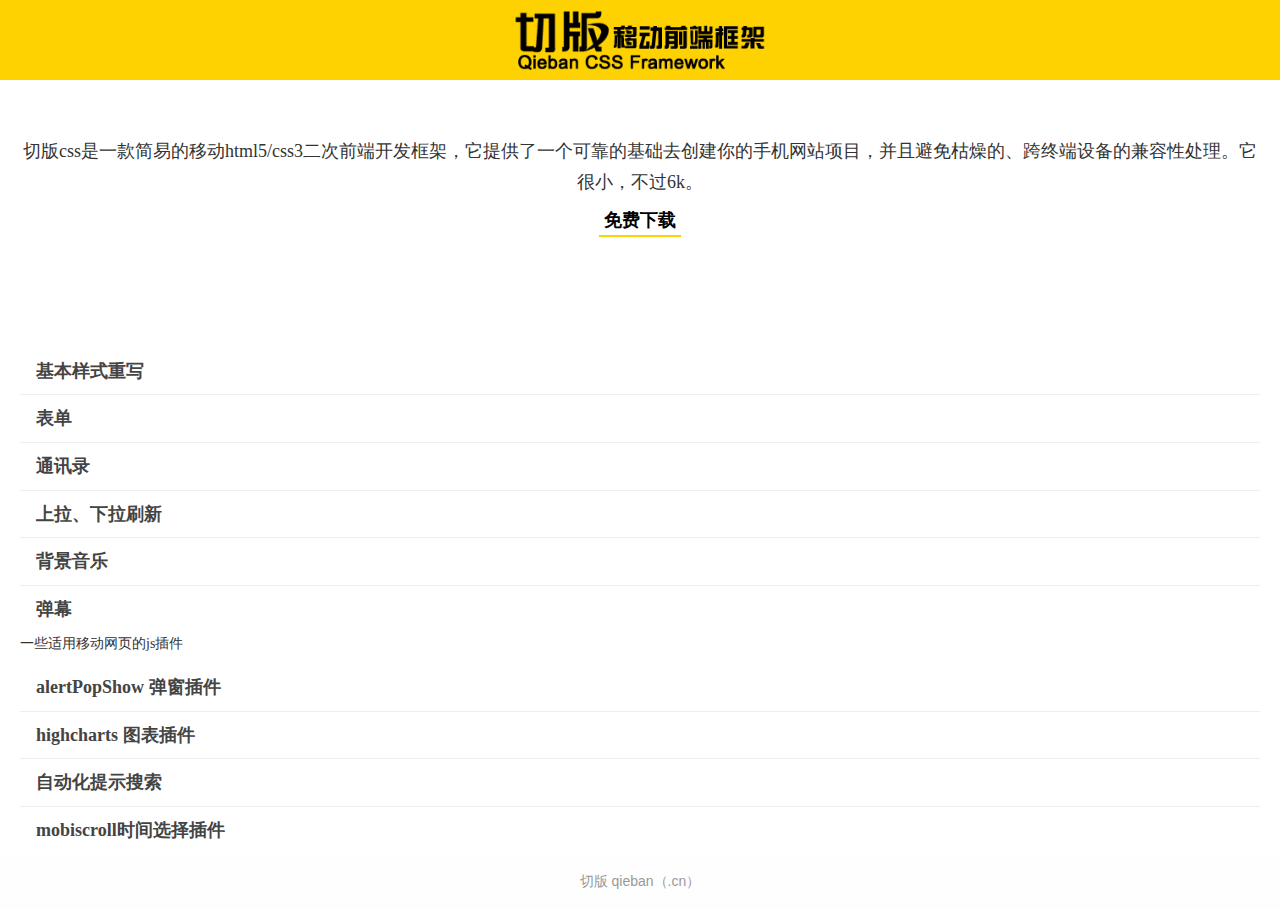
<file: index.html>
<!DOCTYPE html>
<html lang="zh_tw">
<head>
<title>切版移动前端css框架 </title>
<meta charset="utf-8" />

<meta content="width=device-width,initial-scale=1" name="viewport">
<link type="image/x-icon" href="favicon.ico" rel="shortcut icon">
<link rel="stylesheet" href="assets/css/qieban.css"  />
<link rel="stylesheet" href="css/docs.css"  />


</head>
<body ng-app="">


		
     <div class="header">
		<h1><a href="index.html"><img src="imgs/logo.png"/></a></h1>
    	<div class="left"></div>
    	<div class="right">
        </div>
    </div>


 <div class="hero">
 	<p>切版css是一款简易的移动html5/css3二次前端开发框架，它提供了一个可靠的基础去创建你的手机网站项目，并且避免枯燥的、跨终端设备的兼容性处理。它很小，不过6k。</p>
 	<p><a href="qieban_v1.6.zip" target="_blank" class="freedown">免费下载</a></p>
 </div>



<div class="list">
    	<ul>	
    	
  			<li>
        	<a href="reset.html">
        		
        		<font> 基本样式重写</font></a>             
  			</li>
  			<li>
        	<a href="forms.html">
        		
        		<font> 表单</font></a>             
  			</li>
			
  		
			<li>
        	<a href="contacts.html">
        		
        		<font> 通讯录</font></a>            
			</li>
			<li>
        	<a href="pullUp.html">
        		
        		<font> 上拉、下拉刷新</font></a>       
            </li>
			<li>
        	<a href="bgMusic.html">
        		
        		<font> 背景音乐 </font></a>       
            </li>
			<li>
        	<a href="danmaku.html">
        		
        		<font> 弹幕</font></a>       
            </li>
		
    </ul>
    <p>一些适用移动网页的js插件</p>
    <ul>	
    	<li>
        	<a href="alertPopShow.html"> 
        		
        		<font> alertPopShow 弹窗插件</font>
        	</a>
         </li>
    	<li>
        	
        	<a href="highcharts.html"> 
        		
        		<font>highcharts 图表插件</font>
        	</a>
         </li>
    	<li>
        	
        	<a href="bigautocomplete.html"> 
        		
        		<font>自动化提示搜索</font>
        	</a>
         </li>
    	<li>
        	
        	<a href="mobiscroll.html"> 
        		
        		<font>mobiscroll时间选择插件</font>
        	</a>
         </li>
    </ul>
    </div>    




<div class="footer">
	
 切版 qieban（.cn）


</div>





<script src="assets/js/jquery-1.8.3.min.js" ></script>
<script src="assets/js/jquery.mobile-1.0.1.min.js"></script>
<!--解决手机端click点击延迟-->
<script src="js/fastclick.js"></script>
<script src="assets/js/angular.min.js"></script>
<script src="assets/js/qieban.js" ></script>
</body>
</html>
</file>
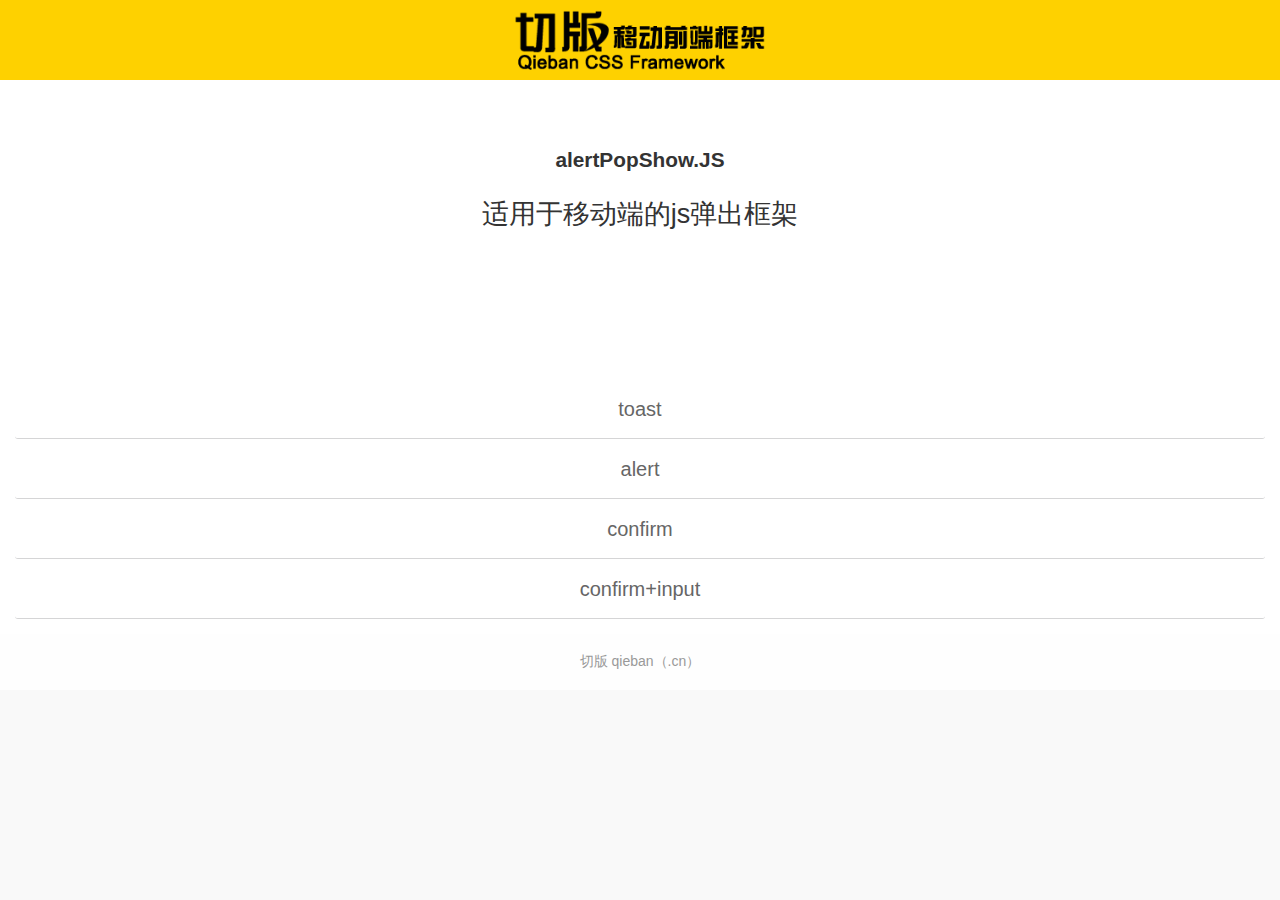
<file: alertPopShow.html>
<!DOCTYPE html>
<html lang="zh_tw">
<head>
<title>组件 - 切版移动css框架</title>
<meta charset="utf-8" />

<meta content="width=device-width,initial-scale=1" name="viewport">
<link type="image/x-icon" href="favicon.ico" rel="shortcut icon">
<link rel="stylesheet" href="assets/css/qieban.css"  />
<link rel="stylesheet" href="js/alertPopShow/alertPopShow.css">


</head>
<body class="layout">

	<div class="header">
		<h1><a href="index.html"><img src="imgs/logo.png"/></a></h1>
    	<div class="left">
        	        </div>
    	<div class="right">        </div>
    </div>

<div class="wrapper hero">
	<h1>alertPopShow.JS</h1>
    <h2>适用于移动端的js弹出框架</h2>
</div>

<div class="wrapper">
	 
	<div class="demo" id="demo1">toast</div>
	<div class="demo" id="demo2">alert</div>
	<div class="demo" id="demo3">confirm</div>
	<div class="demo" id="demo4">confirm+input</div>
</div>




<div class="footer">
	切版 qieban（.cn）</div>


<script src="assets/js/jquery-1.8.3.min.js" ></script>
<script src="assets/js/jquery.mobile-1.0.1.min.js"></script>
<!--解决手机端click点击延迟-->
<script src="js/fastclick.js"></script>
<script src="assets/js/qieban.js" ></script>
<script type="text/javascript" src="js/alertPopShow/alertPopShow.js"></script>
<script type="text/javascript">
    $(function(){
	
	   $('#demo1').on('click', function(){
			webToast("恭喜您，修改成功恭喜您，修改成功恭喜您修改成功恭喜您","middle",3000);
	   });
	   
	   $('#demo2').on('click', function(){
			popTipShow.alert('弹窗标题','自定义弹窗内容，居左对齐显示，告知需要确认的信息等', ['知道了'],
				function(e){
				  //callback 处理按钮事件		  
				  var button = $(e.target).attr('class');
				  if(button == 'ok'){
					//按下确定按钮执行的操作
					//todo ....
					this.hide();
				  }	
				}
			);
	   });
	   
	   $('#demo3').on('click', function(){
			popTipShow.confirm('弹窗标题','自定义弹窗内容，居左对齐显示，告知需要确认的信息等',['确 定','取 消'],
				function(e){
				  //callback 处理按钮事件
				  var button = $(e.target).attr('class');
				  if(button == 'ok'){
					//按下确定按钮执行的操作
					//todo ....				
					this.hide();
					setTimeout(function() {
						webToast("操作成功","top", 2000);
					}, 300);
				  }

				  if(button == 'cancel') {
					//按下取消按钮执行的操作
					//todo ....
					this.hide();
					setTimeout(function() {
						webToast("您选择“取消”了","bottom", 2000);
					}, 300);
				  }
				}
			);
	   });
	   
	   $('#demo4').on('click', function(){
			var html = "<label>姓名：<input class='confirm_input' placeholder='请输入'></label>";
			popTipShow.confirm('弹窗标题',html,['确 定','取 消'],
				function(e){
				  //callback 处理按钮事件
				  var button = $(e.target).attr('class');
				  if(button == 'ok'){
					if(null==$(".confirm_input").val() || ""==$(".confirm_input").val()){
						webToast("姓名不能为空！","bottom", 3000);
						return;
					}	
					
					this.hide();
					setTimeout(function() {
						webToast($(".confirm_input").val(),"bottom", 3000);
					}, 300);
					
					//按下确定按钮执行的操作
					//todo ....								
				  }

				  if(button == 'cancel') {
					//按下取消按钮执行的操作
					//todo ....
					this.hide();
					setTimeout(function() {
						webToast("您选择“取消”了","top", 2000);
					}, 300);
				  }
				}
			);
	   });
	   
	});
    </script>
</body>
</html>
</file>
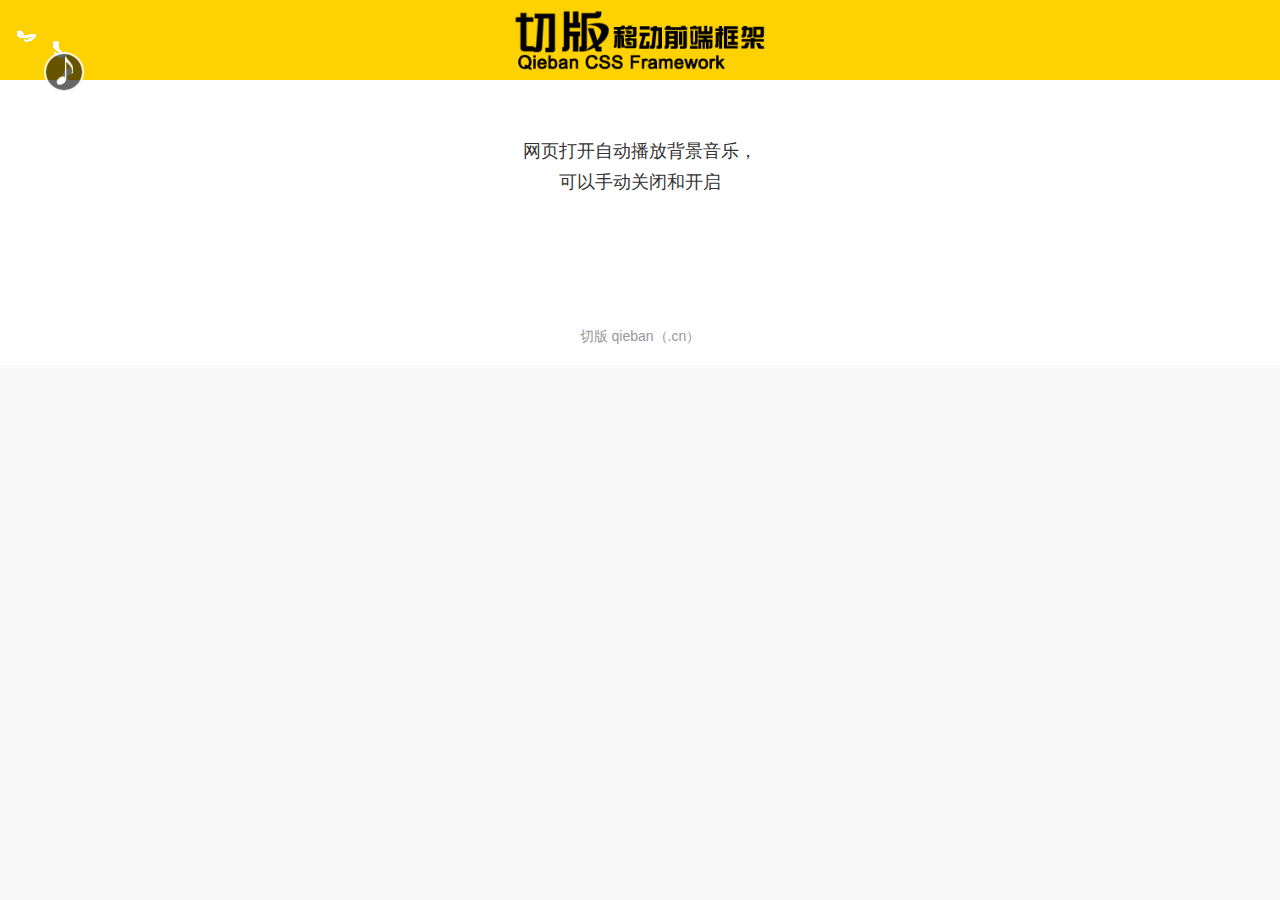
<file: bgMusic.html>
<!DOCTYPE html>
<html lang="zh_tw">
<head>
<title>上拉、下拉刷新 - 切版移动css框架</title>
<meta charset="utf-8" />

<meta content="width=device-width,initial-scale=1" name="viewport">
<link type="image/x-icon" href="favicon.ico" rel="shortcut icon">
<link rel="stylesheet" href="assets/css/qieban.css"  />


</head>
<body>


	<div class="header">
		<h1><a href="index.html"><img src="imgs/logo.png"/></a></h1>
    	
    </div>
    
    <div class="hero">
    <p>网页打开自动播放背景音乐，<br/>可以手动关闭和开启</p>
 </div>
 
 
	<div class="bgMusic">
		<!--背景音乐-->
		<div id="music">
			<audio id="music-audio" class="audio" loop="loop" autoplay="autoplay" preload="" src="mp3/bg.mp3"></audio>
			<div class="btn">
				<div class="btn-play">				</div>
			</div> 
		</div>
		<!--//背景音乐-->
	</div>

	<div class="footer">
	切版 qieban（.cn）</div>




<script src="assets/js/jquery-1.8.3.min.js" ></script>
<script src="assets/js/jquery.mobile-1.0.1.min.js"></script>
<!--解决手机端click点击延迟-->
<script src="js/fastclick.js"></script>
<script src="assets/js/qieban.js" ></script>
</body>
</html>
</file>
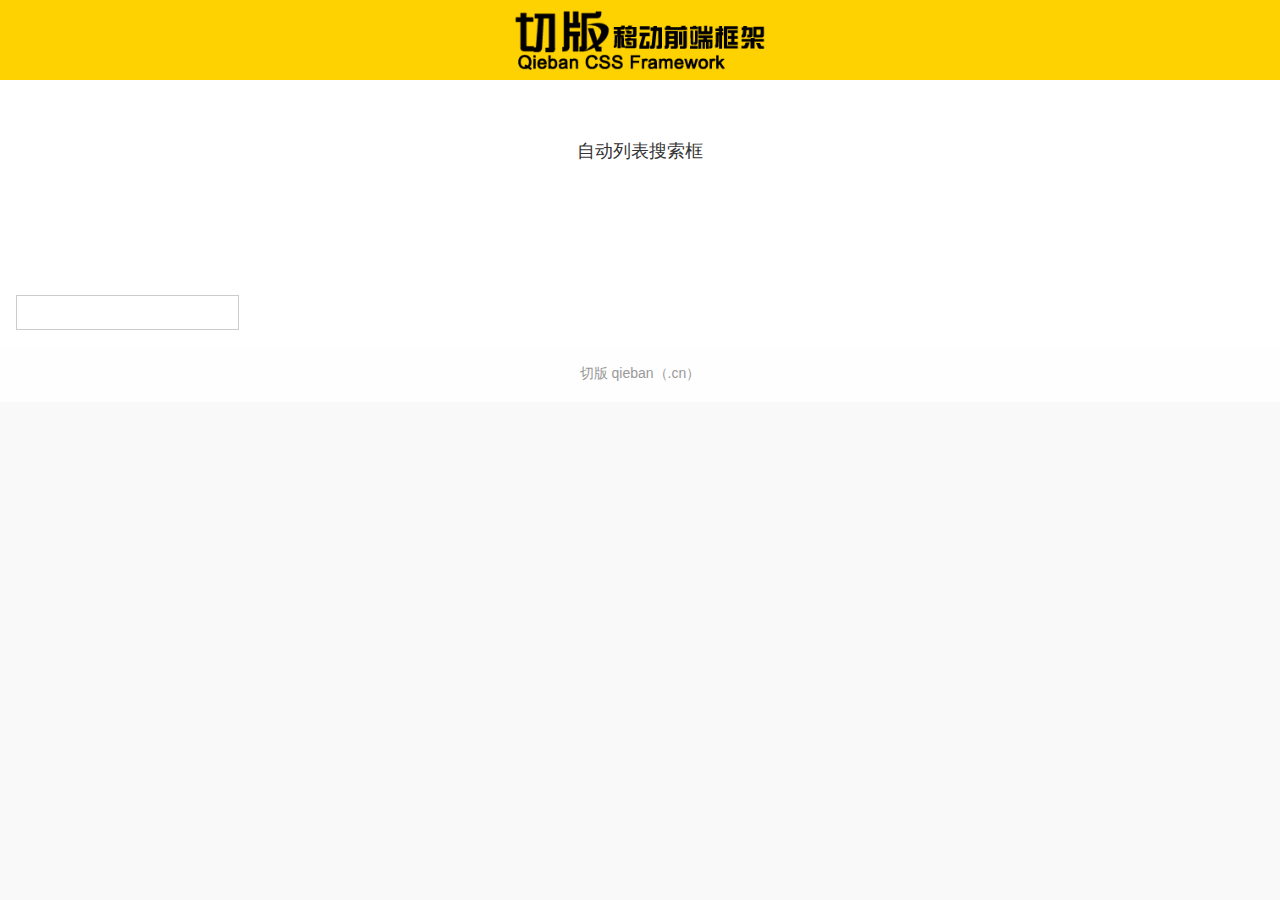
<file: bigautocomplete.html>
<!DOCTYPE html>
<html lang="zh_tw">
<head>
<title>列表 - 切版移动css框架</title>
<meta charset="utf-8" />

<meta content="width=device-width,initial-scale=1" name="viewport">
<link type="image/x-icon" href="favicon.ico" rel="shortcut icon">
<link rel="stylesheet" href="assets/css/qieban.css"  />
<link rel="stylesheet" href="js/bigautocomplete/jquery.bigautocomplete.css" type="text/css" />


</head>
<body>

    	
      <div class="header">
		<h1><a href="index.html"><img src="imgs/logo.png"/></a></h1>
    	
    </div>


 <div class="hero">
    <p>自动列表搜索框</p>
 </div>

   <div class="content">
   	  <input type="text" id="tt" value="" class="text" />
   </div>
    
   
    
 



<div class="footer">
	切版 qieban（.cn）</div>




<script src="assets/js/jquery-1.8.3.min.js" ></script>
<script src="assets/js/jquery.mobile-1.0.1.min.js"></script>
<script type="text/javascript" src="js/bigautocomplete/jquery.bigautocomplete.js?a"></script>
<!--解决手机端click点击延迟-->
<script src="js/fastclick.js"></script>
<script src="assets/js/qieban.js" ></script>

<script type="text/javascript">
$(function(){

	$("#tt").bigAutocomplete({
		width:543,
		data:[
			{title:"中国好声音"},
			{title:"qietu.com"},
			{title:"qietu.cn"},
			{title:"a3"},
			{title:"b1"},
			{title:"b2"},
			{title:"b3"},
			{title:"c1"},
			{title:"c2"},
			{title:"c3"},
			{title:"d1"},
			{title:"d2"},
			{title:"d3"},
			{title:"e1"},
			{title:"e2"},
			{title:"e3"},
			{title:"f1"},
			{title:"f2"},
			{title:"f3"},
			{title:"g1"},
			{title:"g2"},
			{title:"g3"},
			{title:"h1"},
			{title:"h2"},
			{title:"h3"},
			{title:"i1"},
			{title:"i2"},
			{title:"i3"},
			{title:"g1"},
			{title:"g2"},
			{title:"g3"},
			{title:"k1"},
			{title:"k2"},
			{title:"k3"},
			{title:"中国移动"},
			{title:"中国好声音第三期"},
			{title:"中国好声音 第一期"},
			{title:"中国电信网上营业厅"},
			{title:"中国工商银行"},
			{title:"中国好声音第二期"},
			{title:"中国地图"}
		],
		callback:function(data){
			alert(data.title);	
		}
	});

})
</script>

</body>
</html>
</file>
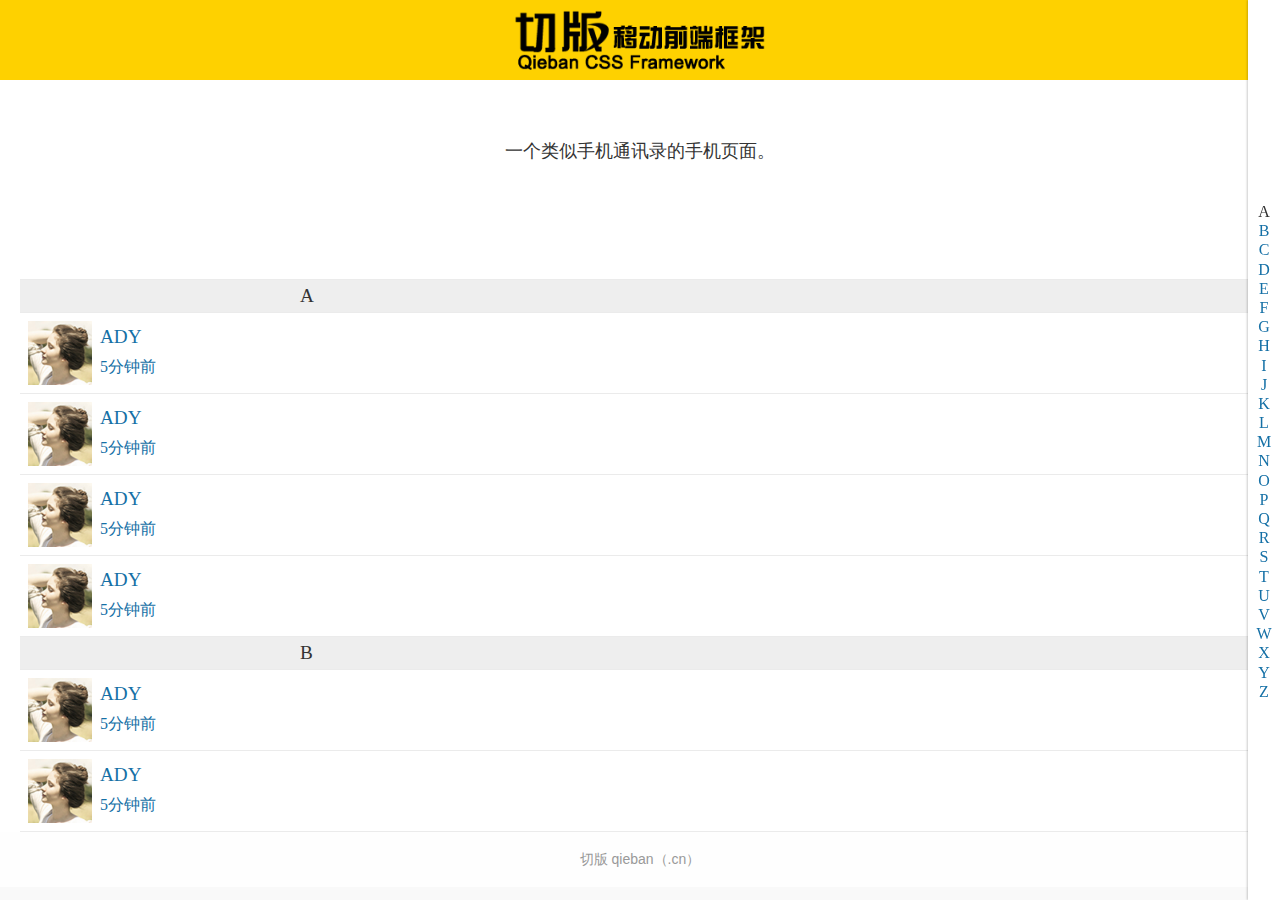
<file: contacts.html>
<!DOCTYPE html>
<html lang="zh_tw">
<head>
<title>联系人 - 切版移动css框架</title>
<meta charset="utf-8" />

<meta content="width=device-width,initial-scale=1" name="viewport">
<link type="image/x-icon" href="favicon.ico" rel="shortcut icon">
<link rel="stylesheet" href="assets/css/qieban.css"  />


</head>
<body>

    	
       <div class="header">
		<h1><a href="index.html"><img src="imgs/logo.png"/></a></h1>
    	
    </div>


 <div class="hero">
    <p>一个类似手机通讯录的手机页面。</p>
 </div>

 
 <div class="contacts">
 	<div class="list">
        <dl>
            <dt>A</dt>
            <dd>
                <a href="#">
                <div class="img">
                <img src="imgs/avatar.jpg" width="80">                </div>
                <div class="text">
                	<h4>ADY</h4>
                    <h5>5分钟前</h5>
                </div>
                </a> </dd>
            <dd>
                <a href="#">
                <div class="img">
                <img src="imgs/avatar.jpg" width="80">                </div>
                <div class="text">
                	<h4>ADY</h4>
                    <h5>5分钟前</h5>
                </div>
                </a> </dd>
            <dd>
                <a href="#">
                <div class="img">
                <img src="imgs/avatar.jpg" width="80">                </div>
                <div class="text">
                	<h4>ADY</h4>
                    <h5>5分钟前</h5>
                </div>
                </a> </dd>
            <dd>
                <a href="#">
                <div class="img">
                <img src="imgs/avatar.jpg" width="80">                </div>
                <div class="text">
                	<h4>ADY</h4>
                    <h5>5分钟前</h5>
                </div>
                </a> </dd>
          
        
            <dt>B</dt>
            <dd>
                <a href="#">
                <div class="img">
                <img src="imgs/avatar.jpg" width="80">                </div>
                <div class="text">
                	<h4>ADY</h4>
                    <h5>5分钟前</h5>
                </div>
                </a> </dd><dd>
                <a href="#">
                <div class="img">
                <img src="imgs/avatar.jpg" width="80">                </div>
                <div class="text">
                	<h4>ADY</h4>
                    <h5>5分钟前</h5>
                </div>
                </a> </dd>
        </dl>
   </div>
   <div class="abc">
   		<ul>
        	<li class="selected">
            	<a href="#">A</a>            </li>
        	<li>
            	<a href="#">B</a>            </li>
        	<li>
            	<a href="#">C</a>            </li>
        	<li>
            	<a href="#">D</a>            </li>
        	<li>
            	<a href="#">E</a>            </li>
        	<li>
            	<a href="#">F</a>            </li>
        	<li>
            	<a href="#">G</a>            </li>
        	<li>
            	<a href="#">H</a>            </li>
        	<li>
            	<a href="#">I</a>            </li>
        	<li>
            	<a href="#">J</a>            </li>
        	<li>
            	<a href="#">K</a>            </li>
        	<li>
            	<a href="#">L</a>            </li>
        	<li>
            	<a href="#">M</a>            </li>
        	<li>
            	<a href="#">N</a>            </li>
        	<li>
            	<a href="#">O</a>            </li>
        	<li>
            	<a href="#">P</a>            </li>
        	<li>
            	<a href="#">Q</a>            </li>
        	<li>
            	<a href="#">R</a>            </li>
        	<li>
            	<a href="#">S</a>            </li>
        	<li>
            	<a href="#">T</a>            </li>
        	<li>
            	<a href="#">U</a>            </li>
        	<li>
            	<a href="#">V</a>            </li>
        	<li>
            	<a href="#">W</a>            </li>
        	<li>
            	<a href="#">X</a>            </li>
        	<li>
            	<a href="#">Y</a>            </li>
        	<li>
            	<a href="#">Z</a>            </li>
        </ul>
   </div>
 </div>




<div class="footer">
	切版 qieban（.cn）</div>
 




<script src="assets/js/jquery-1.8.3.min.js" ></script>
<script src="assets/js/jquery.mobile-1.0.1.min.js"></script>
<!--解决手机端click点击延迟-->
<script src="js/fastclick.js"></script>
<script src="assets/js/qieban.js" ></script>
</body>
</html>
</file>
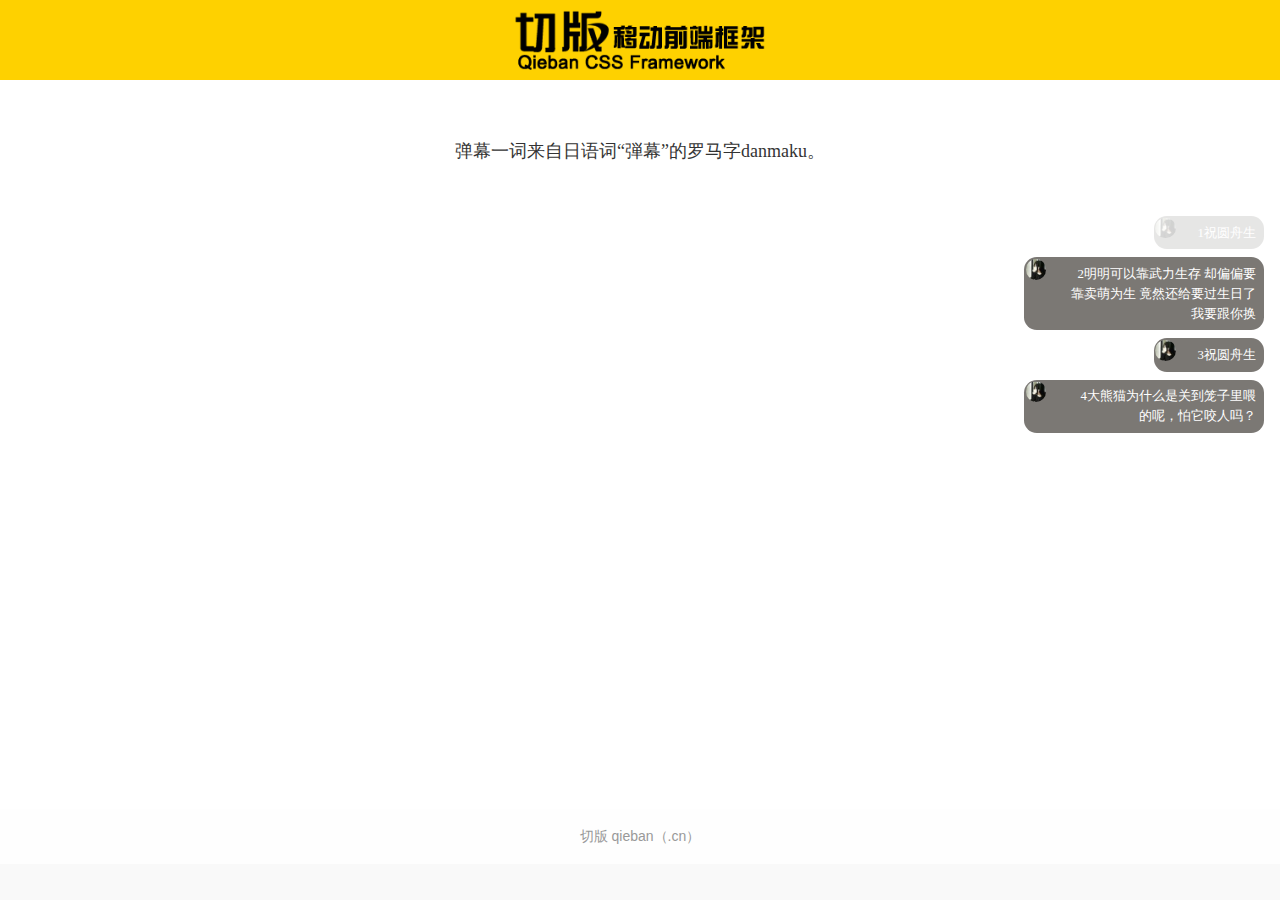
<file: danmaku.html>
<!DOCTYPE html>
<html lang="zh_tw">
<head>
<title>弹幕 - 切版移动css框架</title>
<meta charset="utf-8" />

<meta content="width=device-width,initial-scale=1" name="viewport">
<link type="image/x-icon" href="favicon.ico" rel="shortcut icon">
<link rel="stylesheet" href="assets/css/qieban.css"  />


</head>
<body>


	<div class="header">
		<h1><a href="index.html"><img src="imgs/logo.png"/></a></h1>
    	
    </div>

<div class="wrapper hero">
    <p>弹幕一词来自日语词“弾幕”的罗马字danmaku。</p>
</div>

<div class="wrapper" style="height: 500px ;">
	<div id="danmaku">
		<ul>
			<li>
				<div class="wrap">
				<div class="img">
					<img src="imgs/img.jpg"/>				</div>
				<div class="txt">
					1祝圆舟生				</div>
				</div>
			</li>
			<li>
				<div class="wrap">
				<div class="img">
					<img src="imgs/img.jpg"/>				</div>
				<div class="txt">
					2明明可以靠武力生存 却偏偏要靠卖萌为生 竟然还给要过生日了我要跟你换				</div>
				</div>
			</li>
			<li>
				<div class="wrap">
				<div class="img">
					<img src="imgs/img.jpg"/>				</div>
				<div class="txt">
					3祝圆舟生				</div>
				</div>
			</li>
			<li>
				<div class="wrap">
				<div class="img">
					<img src="imgs/img.jpg"/>				</div>
				<div class="txt">
					4大熊猫为什么是关到笼子里喂的呢，怕它咬人吗？				</div>
				</div>
			</li>
			<li>
				<div class="wrap">
				<div class="img">
					<img src="imgs/img.jpg"/>				</div>
				<div class="txt">
					5祝圆舟生				</div>
				</div>
			</li>
			<li>
				<div class="wrap">
				<div class="img">
					<img src="imgs/img.jpg"/>				</div>
				<div class="txt">
					6				</div>
				</div>
			</li>
		</ul>
	</div>
</div>

<div class="footer">
	切版 qieban（.cn）</div>


<script src="assets/js/jquery-1.8.3.min.js" ></script>
<script src="assets/js/jquery.mobile-1.0.1.min.js"></script>
<!--解决手机端click点击延迟-->
<script src="js/fastclick.js"></script>
<script src="assets/js/qieban.js" ></script>
</body>
</html>
</file>
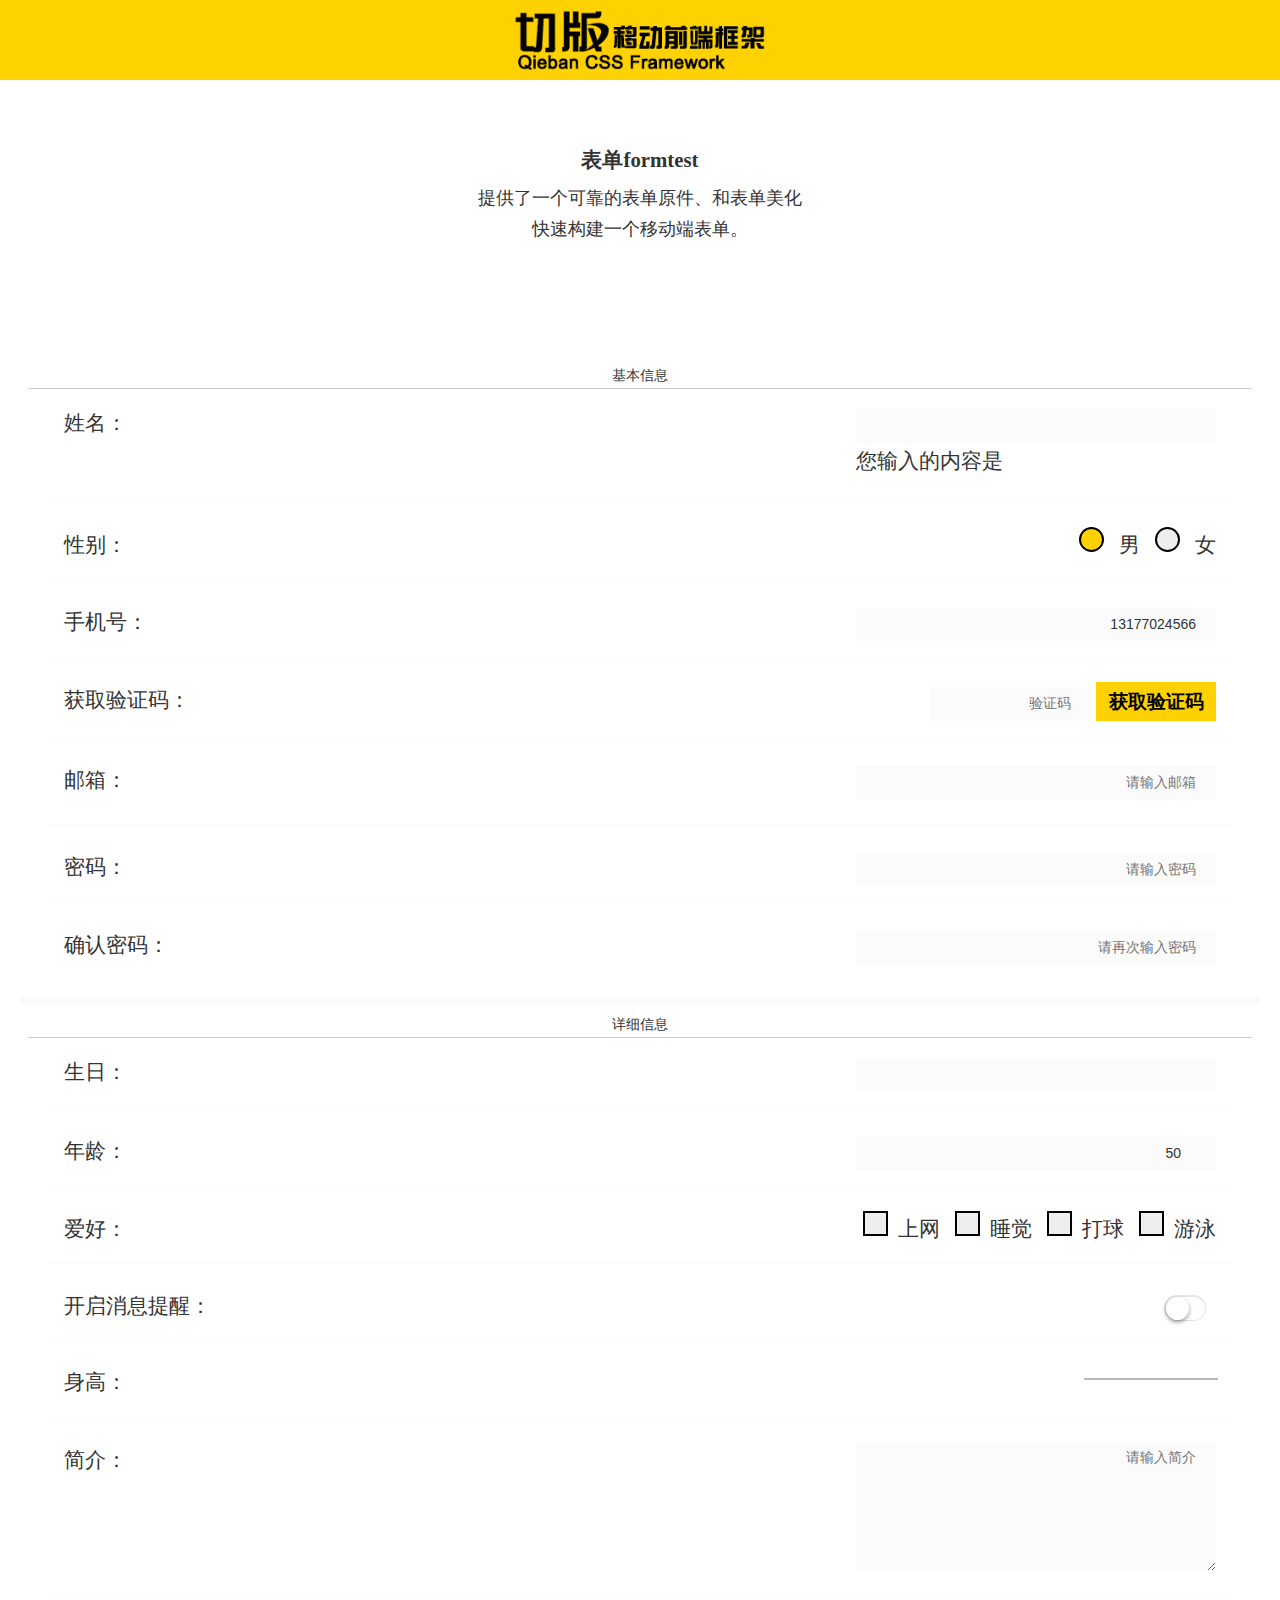
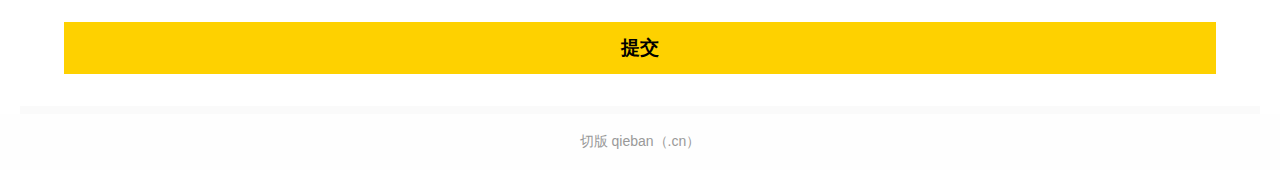
<file: forms.html>
<!DOCTYPE html>
<html lang="zh_tw">
<head>
<title>表单 - 切版移动css框架</title>
<meta charset="utf-8" />

<meta content="width=device-width,initial-scale=1" name="viewport">
<link type="image/x-icon" href="favicon.ico" rel="shortcut icon">
<link rel="stylesheet" href="assets/css/qieban.css"  />
 <style>
 /*angularjs为为空的表单添加颜色*/
input.ng-invalid {
    background-color: lightblue;
}
input.ng-empty {
    background-color: lightblue;
}
input.ng-not-empty {
    background-color: lightblue;
}
input.ng-touched {
    background-color: lightblue;
}
input.ng-untouched {
    background-color: lightblue;
}
input.ng-valid {
    background-color: lightblue;
}
input.ng-dirty {
    background-color: lightblue;
}
input.ng-pending {
    background-color: lightblue;
}
input.ng-pristine {
    background-color: lightblue;
}
</style>
</head>
<body ng-app="" ng-init="formName='formtest'; mobileText='13177024566'">

       <div class="header">
		<h1><a href="index.html"><img src="imgs/logo.png"/></a></h1>
    	
    </div>


 <div class="hero">
 	<h1>表单<span ng-bind='formName'></span></h1>
    <p>提供了一个可靠的表单原件、和表单美化<br/>快速构建一个移动端表单。</p>
 </div>
 

    
    <div class="list list-form">
    	<form name="myForm">
    	<div class="group">
    		<div class="head">
    			基本信息    		</div>
    		<div class="list">
    			<ul>
    				<li>
    					<div class="label">
    						姓名：    					</div>
    					<div class="field">
    						<input type="text" class="txt" name="" id="" value="" ng-model="name" />
    						<p>您输入的内容是{{name}}</p>
    					</div>
    				</li>
    				<li>
    					<div class="label">
    						性别：    					</div>
    					<div class="field">
    						<input type="radio" name="sex" id="boy" value="" checked="" />
    						<label for="boy"></label>
    						男
    						<input type="radio" name="sex" id="girl" value="" />
    						<label for="girl"></label>
    						女    					</div>
    				</li>
    				<li>
    					<div class="label">
    						手机号：    					</div>
    					<div class="field">
    						<input type="text" class="txt" name="" ng-model='mobileText' id="" value="" placeholder="请输入手机号" />
    					</div>
    				</li> 
    				<li>
    					<div class="label">
    						获取验证码：    					</div>
    					<div class="field">
    						<input type="text" class="txt txt-small" name="" id="" value="" placeholder="验证码" />
    						<input type="button" class="btn btn-small" name="" id="getcode" value="获取验证码" />
    					</div>
    				</li>
    				<li>
    					<div class="label">
    						邮箱：    					</div>
    					<div class="field">
    						<input type="email" class="txt" name="myAddress" id="" value="" ng-model='txt' placeholder="请输入邮箱" />
    						<p><span ng-show="myForm.myAddress.$error.email">不是一个合法的邮箱地址</span></p>
    					</div>
    				</li>
    				<li>
    					<div class="label">
    						密码：    					</div>
    					<div class="field">
    						<input name="" class="txt" type="text" placeholder="请输入密码">        
    					</div>
    				</li>
    				<li>
    					<div class="label">
    						确认密码：    					</div>
    					<div class="field">
    						<input name="" class="txt" type="text" placeholder="请再次输入密码">           
    					</div>
    				</li>
    			</ul>
    		</div>
    	</div>
    	<div class="group">
    		<div class="head">
    			详细信息    		</div>
    		<div class="list">
    			<ul>
    				<li>
    					<div class="label">
    						生日：    					</div>
    					<div class="field">
    						<input type="text" class="txt" name="" id="" value="" />
    					</div>
    				</li>
    				<li>
    					<div class="label">
    						年龄：    					</div>
    					<div class="field">
    						<div class="spinner">
			             		<input type="number"  step="1" value="50" max="100" min="0" class="txt">
			             	</div>
    					</div>
    				</li>
    				<li>
    					<div class="label">
    						爱好：    					</div>
    					<div class="field">
    						<input name="checkbox" type="checkbox" value="" id="checkbox1">
    						<label for="checkbox1"></label>上网 
			             	<input name="checkbox" type="checkbox" value="" id="checkbox2">
			             	<label for="checkbox2"></label>睡觉 
			             	<input name="checkbox" type="checkbox" value="" id="checkbox3">
			             	<label for="checkbox3"></label>打球 
			             	<input name="checkbox" type="checkbox" value="" id="checkbox4">
			             	<label for="checkbox4"></label>游泳    					</div>
    				</li>
    				<li>
    					<div class="label">
    						开启消息提醒：    					</div>
    					<div class="field">
    						<label class="label-switch">
				                <input type="checkbox">
				                <div class="checkbox"></div>
			                </label>   
    					</div>
    				</li>
    				<li>
    					<div class="label">
    						身高：    					</div>
    					<div class="field">
    						<div class="range-slider">
			                <input type="range" step="0.1" value="50" max="100" min="0" class="">
			                </div>
    					</div>
    				</li>
    				<li>
    					<div class="label">
    						简介：    					</div>
    					<div class="field">
    						<textarea name="" rows="5" placeholder="请输入简介" class="txts"></textarea>          
    					</div>
    				</li>
    				<li>
    					<input name="" type="button" class="button" value="提交">
    				</li> 
    			</ul>
    		</div>
    	</div> 
    </form>
    </div> 

 
 


<div class="footer">
	切版 qieban（.cn）</div>
  




<script src="assets/js/jquery-1.8.3.min.js" ></script>
<script src="assets/js/jquery.mobile-1.0.1.min.js"></script>
<!--解决手机端click点击延迟-->
<script src="js/fastclick.js"></script>
<script src="assets/js/angular.min.js"></script>
<script src="assets/js/qieban.js" ></script>
</body>
</html>
</file>
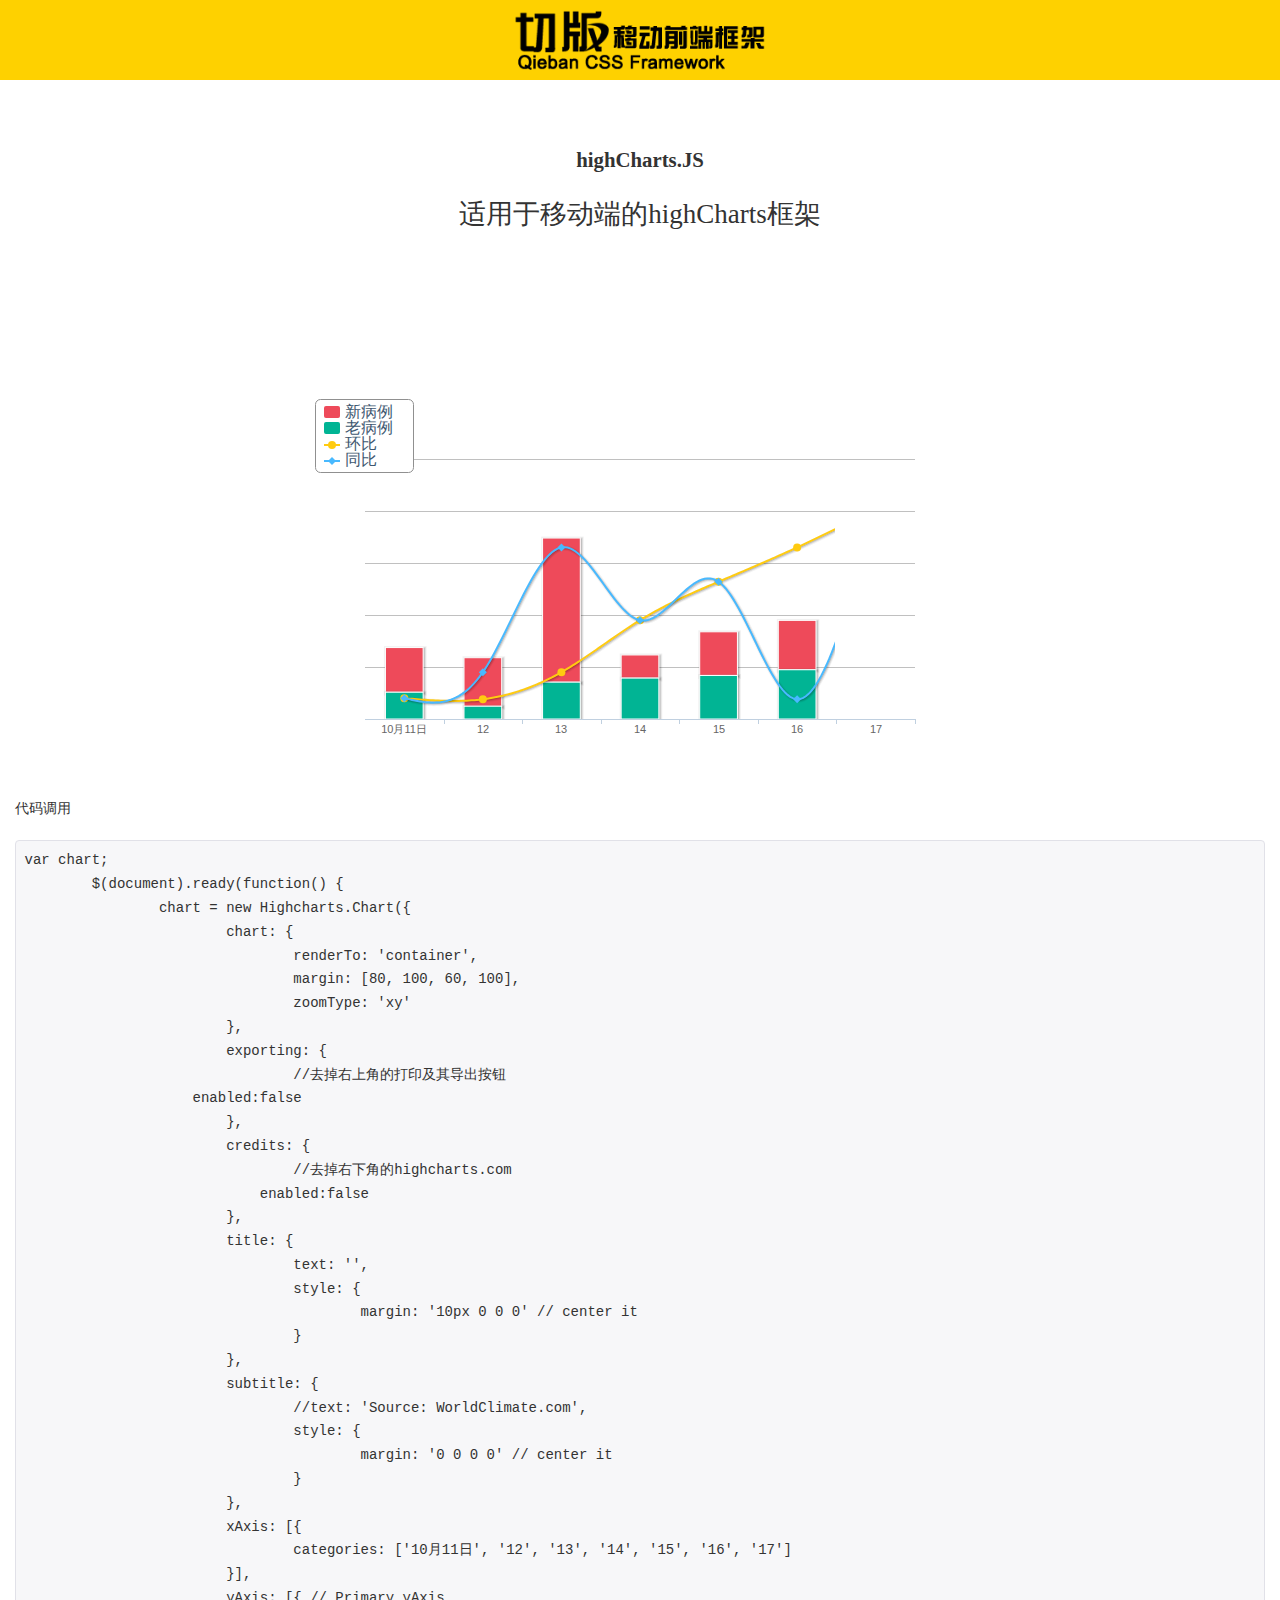
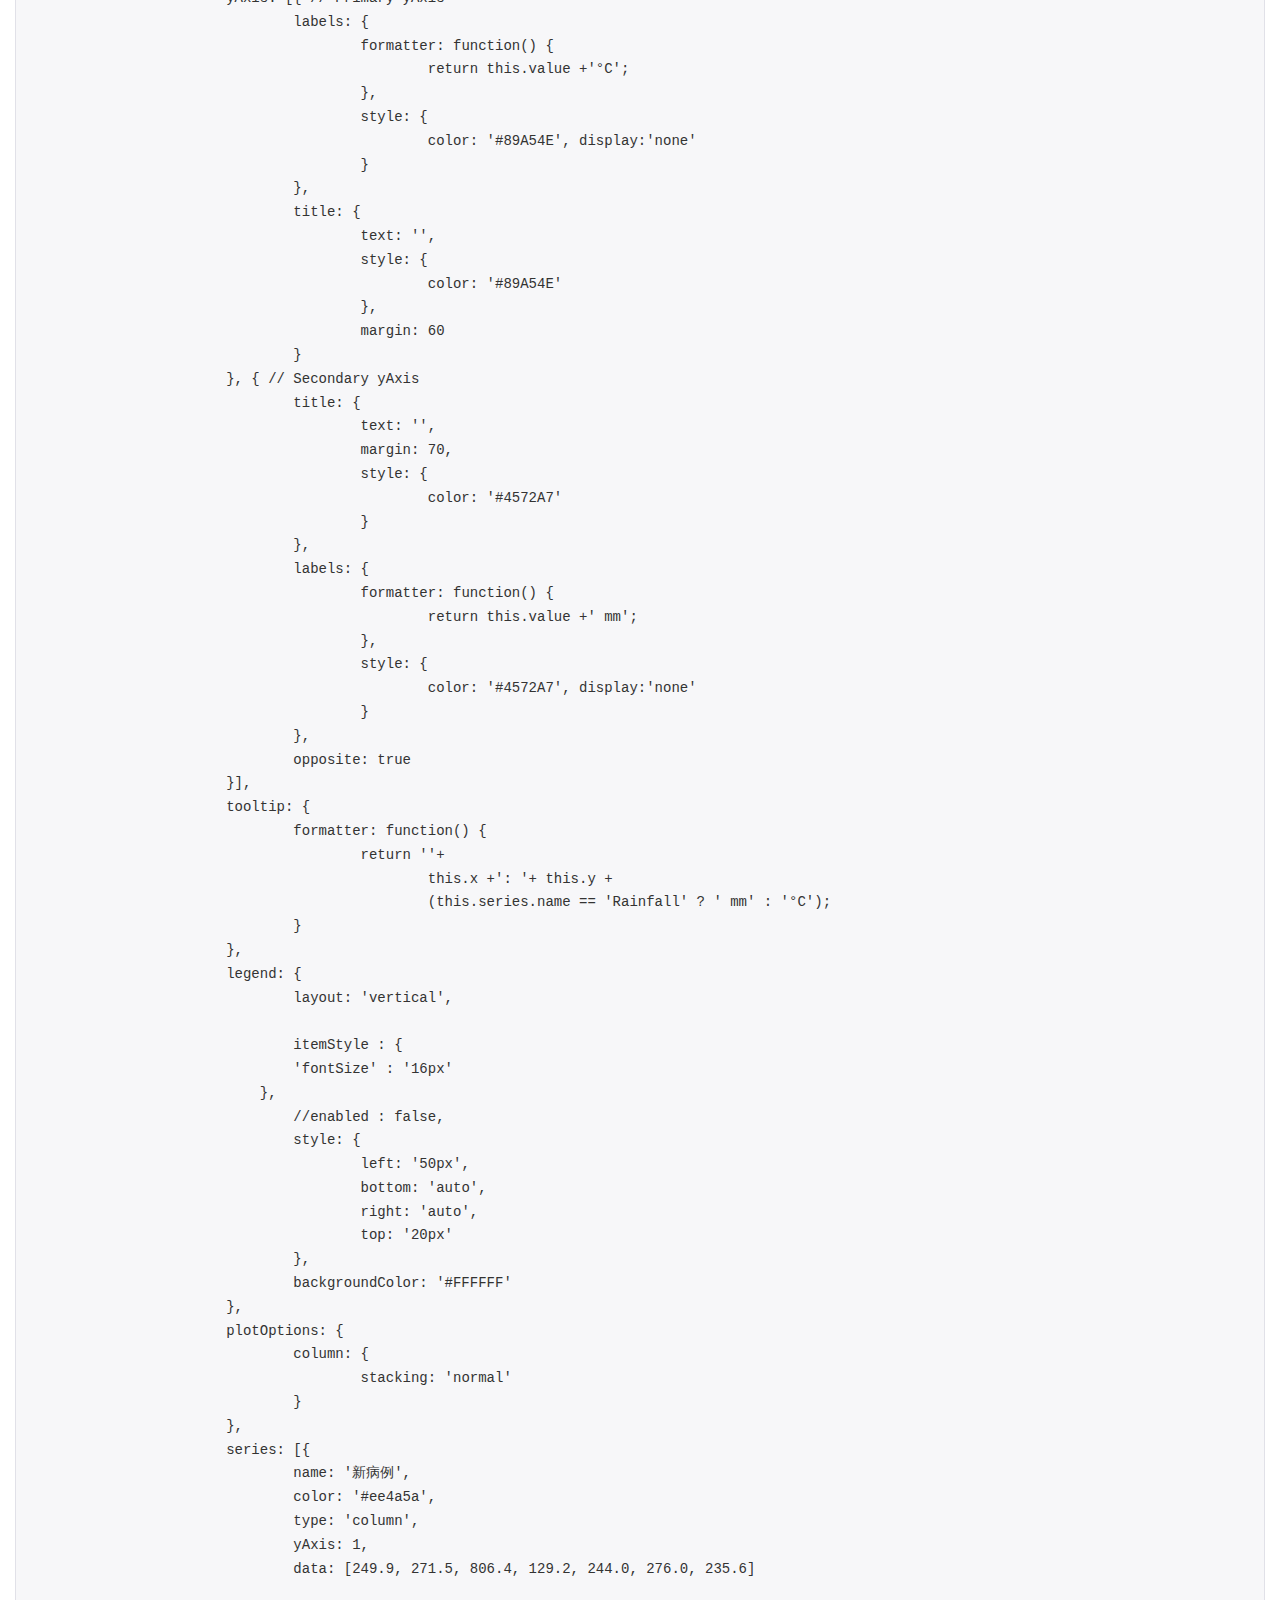
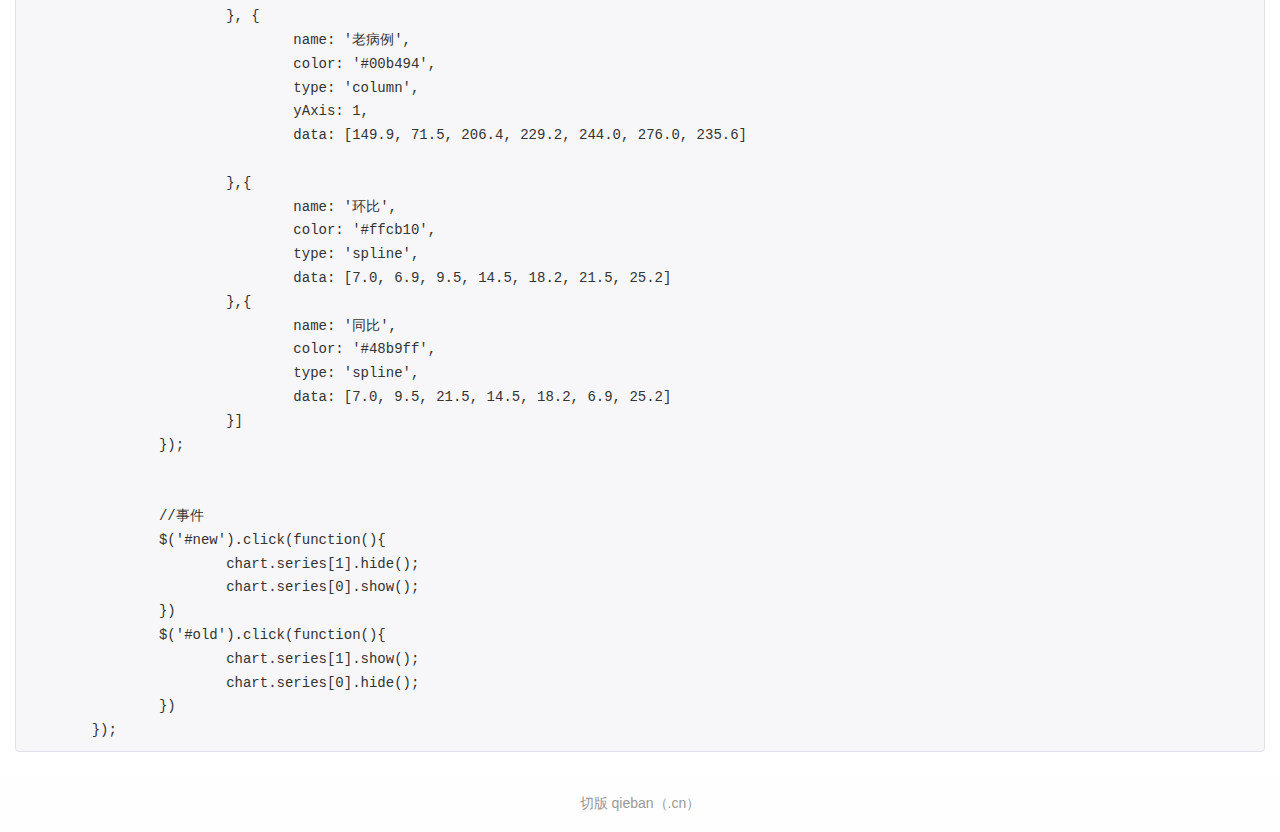
<file: highcharts.html>
<!DOCTYPE html>
<html lang="zh_tw">
<head>
<title>组件 - 切版移动css框架</title>
<meta charset="utf-8" />

<meta content="width=device-width,initial-scale=1" name="viewport">
<link type="image/x-icon" href="favicon.ico" rel="shortcut icon">
<link rel="stylesheet" href="assets/css/qieban.css"  />


</head>
<body>



	<div class="header">
		<h1><a href="index.html"><img src="imgs/logo.png"/></a></h1>
    	<div class="left">
        	        </div>
    	<div class="right">        </div>
    </div>

<div class="wrapper hero">
	<h1>highCharts.JS</h1>
    <h2>适用于移动端的highCharts框架</h2>
</div>

<div class="wrapper">
	<div id="container" style="width: 750px; height: 400px; margin: 0 auto"></div>
	
	<h4>代码调用</h4>
	<pre>var chart;<br>	$(document).ready(function() {<br>		chart = new Highcharts.Chart({<br>			chart: {<br>				renderTo: 'container',<br>				margin: [80, 100, 60, 100],<br>				zoomType: 'xy'<br>			},<br>			exporting: {<br>				//去掉右上角的打印及其导出按钮<br>	            enabled:false<br>			},<br>			credits: {<br>				//去掉右下角的highcharts.com<br>			    enabled:false<br>			},<br>			title: {<br>				text: '',<br>				style: {<br>					margin: '10px 0 0 0' // center it<br>				}<br>			},<br>			subtitle: {<br>				//text: 'Source: WorldClimate.com',<br>				style: {<br>					margin: '0 0 0 0' // center it<br>				}<br>			},<br>			xAxis: [{<br>				categories: ['10月11日', '12', '13', '14', '15', '16', '17']<br>			}],<br>			yAxis: [{ // Primary yAxis<br>				labels: {<br>					formatter: function() {<br>						return this.value +'°C';<br>					},<br>					style: {<br>						color: '#89A54E', display:'none'<br>					}<br>				},<br>				title: {<br>					text: '',<br>					style: {<br>						color: '#89A54E'<br>					},<br>					margin: 60<br>				}<br>			}, { // Secondary yAxis<br>				title: {<br>					text: '',<br>					margin: 70,<br>					style: {<br>						color: '#4572A7'<br>					}<br>				},<br>				labels: {<br>					formatter: function() {<br>						return this.value +' mm';<br>					},<br>					style: {<br>						color: '#4572A7', display:'none'<br>					}<br>				},<br>				opposite: true<br>			}],<br>			tooltip: {<br>				formatter: function() {<br>					return ''+<br>						this.x +': '+ this.y +<br>						(this.series.name == 'Rainfall' ? ' mm' : '°C');<br>				}<br>			},<br>			legend: {<br>				layout: 'vertical',<br>			        <br>				itemStyle : {<br>			        'fontSize' : '16px'<br>			    },<br>				//enabled : false,<br>				style: {<br>					left: '50px',<br>					bottom: 'auto',<br>					right: 'auto',<br>					top: '20px'<br>				},<br>				backgroundColor: '#FFFFFF'<br>			},<br>			plotOptions: {<br>				column: {<br>					stacking: 'normal'<br>				}<br>			},<br>			series: [{<br>				name: '新病例',<br>				color: '#ee4a5a',<br>				type: 'column',<br>				yAxis: 1,<br>				data: [249.9, 271.5, 806.4, 129.2, 244.0, 276.0, 235.6]		<br>			<br>			}, {<br>				name: '老病例',<br>				color: '#00b494',<br>				type: 'column',<br>				yAxis: 1,<br>				data: [149.9, 71.5, 206.4, 229.2, 244.0, 276.0, 235.6]		<br>			<br>			},{<br>				name: '环比',<br>				color: '#ffcb10',<br>				type: 'spline',<br>				data: [7.0, 6.9, 9.5, 14.5, 18.2, 21.5, 25.2]<br>			},{<br>				name: '同比',<br>				color: '#48b9ff',<br>				type: 'spline',<br>				data: [7.0, 9.5, 21.5, 14.5, 18.2, 6.9, 25.2]<br>			}]<br>		});<br>		<br>		<br>		//事件<br>		$('#new').click(function(){<br>			chart.series[1].hide();<br>			chart.series[0].show();<br>		})<br>		$('#old').click(function(){<br>			chart.series[1].show();<br>			chart.series[0].hide();<br>		})<br>	});</pre>
</div>
 



<div class="footer">
	切版 qieban（.cn）</div>


<script src="js/jquery.min.js" ></script>
<script src="assets/js/jquery.mobile-1.0.1.min.js"></script>
<!--解决手机端click点击延迟-->
<script src="js/fastclick.js"></script>
<script src="assets/js/qieban.js" ></script>
<script type="text/javascript" src="js/highcharts/highcharts.js"></script>
<script type="text/javascript" src="js/highcharts/modules/exporting.js"></script>
<script type="text/javascript">
	var chart;
	$(document).ready(function() {
		chart = new Highcharts.Chart({
			chart: {
				renderTo: 'container',
				margin: [80, 100, 60, 100],
				zoomType: 'xy'
			},
			exporting: {
				//去掉右上角的打印及其导出按钮
	            enabled:false
			},
			credits: {
				//去掉右下角的highcharts.com
			    enabled:false
			},
			title: {
				text: '',
				style: {
					margin: '10px 0 0 0' // center it
				}
			},
			subtitle: {
				//text: 'Source: WorldClimate.com',
				style: {
					margin: '0 0 0 0' // center it
				}
			},
			xAxis: [{
				categories: ['10月11日', '12', '13', '14', '15', '16', '17']
			}],
			yAxis: [{ // Primary yAxis
				labels: {
					formatter: function() {
						return this.value +'°C';
					},
					style: {
						color: '#89A54E', display:'none'
					}
				},
				title: {
					text: '',
					style: {
						color: '#89A54E'
					},
					margin: 60
				}
			}, { // Secondary yAxis
				title: {
					text: '',
					margin: 70,
					style: {
						color: '#4572A7'
					}
				},
				labels: {
					formatter: function() {
						return this.value +' mm';
					},
					style: {
						color: '#4572A7', display:'none'
					}
				},
				opposite: true
			}],
			tooltip: {
				formatter: function() {
					return ''+
						this.x +': '+ this.y +
						(this.series.name == 'Rainfall' ? ' mm' : '°C');
				}
			},
			legend: {
				layout: 'vertical',
			        
				itemStyle : {
			        'fontSize' : '16px'
			    },
				//enabled : false,
				style: {
					left: '50px',
					bottom: 'auto',
					right: 'auto',
					top: '20px'
				},
				backgroundColor: '#FFFFFF'
			},
			plotOptions: {
				column: {
					stacking: 'normal'
				}
			},
			series: [{
				name: '新病例',
				color: '#ee4a5a',
				type: 'column',
				yAxis: 1,
				data: [249.9, 271.5, 806.4, 129.2, 244.0, 276.0, 235.6]		
			
			}, {
				name: '老病例',
				color: '#00b494',
				type: 'column',
				yAxis: 1,
				data: [149.9, 71.5, 206.4, 229.2, 244.0, 276.0, 235.6]		
			
			},{
				name: '环比',
				color: '#ffcb10',
				type: 'spline',
				data: [7.0, 6.9, 9.5, 14.5, 18.2, 21.5, 25.2]
			},{
				name: '同比',
				color: '#48b9ff',
				type: 'spline',
				data: [7.0, 9.5, 21.5, 14.5, 18.2, 6.9, 25.2]
			}]
		});
		
		
		//事件
		$('#new').click(function(){
			chart.series[1].hide();
			chart.series[0].show();
		})
		$('#old').click(function(){
			chart.series[1].show();
			chart.series[0].hide();
		})
	});
		
</script>
</body>
</html>
</file>
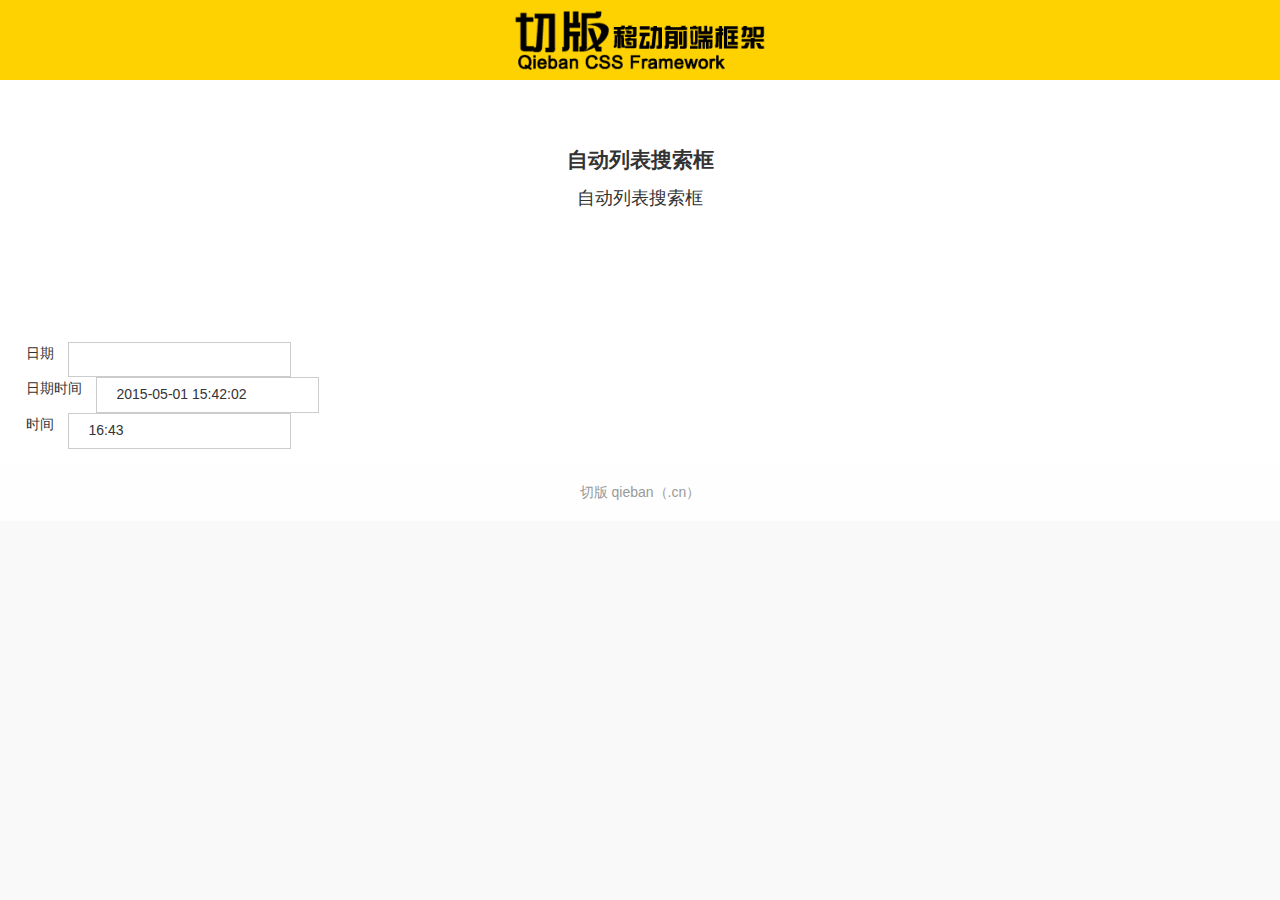
<file: mobiscroll.html>
<!DOCTYPE html>
<html lang="zh_tw">
<head>
<title>列表 - 切版移动css框架</title>
<meta charset="utf-8" />

<meta content="width=device-width,initial-scale=1" name="viewport">
<link type="image/x-icon" href="favicon.ico" rel="shortcut icon">
<link rel="stylesheet" href="assets/css/qieban.css"  />
<!--mobiscroll-->
<link href="js/mobiscroll/mobiscroll_002.css" rel="stylesheet" type="text/css">
<link href="js/mobiscroll/mobiscroll.css" rel="stylesheet" type="text/css">
<link href="js/mobiscroll/mobiscroll_003.css" rel="stylesheet" type="text/css">


</head>
<body>

      <div class="header">
		<h1><a href="index.html"><img src="imgs/logo.png"/></a></h1>
    	<div class="left">
        	        </div>
    	<div class="right">        </div>
    </div>


 <div class="hero">
 	<h1>自动列表搜索框</h1>
    <p>自动列表搜索框</p>
 </div>

   <div class="content">
   	  <div class="demos">
			<label for="appDate">日期</label>
			<input value="" class="" readonly="readonly" name="appDate" id="appDate" type="text">
		</div>
		<div class="demos">
			<label for="appDateTime">日期时间</label>
			<input value="2015-05-01 15:42:02" class="" readonly="readonly" name="appDateTime" id="appDateTime" type="text">
		</div>
		<div class="demos">
			<label for="appTime">时间</label>
			<input value="16:43" class="" readonly="readonly" name="appTime" id="appTime" type="text">
		</div>
   </div>
    
   
    
 



<div class="footer">
	切版 qieban（.cn）</div>




<script src="assets/js/jquery-1.8.3.min.js" ></script>
<script src="assets/js/jquery.mobile-1.0.1.min.js"></script>
<script type="text/javascript" src="js/bigautocomplete/jquery.bigautocomplete.js?a"></script>
<!--解决手机端click点击延迟-->
<script src="js/fastclick.js"></script>
<script src="assets/js/qieban.js" ></script>

<!--mobiscroll-->
<script src="js/mobiscroll/mobiscroll_002.js" type="text/javascript"></script>
<script src="js/mobiscroll/mobiscroll_004.js" type="text/javascript"></script>
<script src="js/mobiscroll/mobiscroll.js" type="text/javascript"></script>
<script src="js/mobiscroll/mobiscroll_003.js" type="text/javascript"></script>
<script src="js/mobiscroll/mobiscroll_005.js" type="text/javascript"></script>
<script type="text/javascript">
	$(function () {
		var currYear = (new Date()).getFullYear();	
		var opt={};
		opt.date = {preset : 'date'};
		opt.datetime = {preset : 'datetime'};
		opt.time = {preset : 'time'};
		opt.default = {
			theme: 'android-ics light', //皮肤样式
			display: 'modal', //显示方式 
			mode: 'scroller', //日期选择模式
			dateFormat: 'yyyy-mm-dd',
			lang: 'zh',
			showNow: true,
			nowText: "今天",
			startYear: currYear - 10, //开始年份
			endYear: currYear + 10 //结束年份
		};

		$("#appDate").mobiscroll($.extend(opt['date'], opt['default']));
		var optDateTime = $.extend(opt['datetime'], opt['default']);
		var optTime = $.extend(opt['time'], opt['default']);
		$("#appDateTime").mobiscroll(optDateTime).datetime(optDateTime);
		$("#appTime").mobiscroll(optTime).time(optTime);
	});
</script>
</body>
</html>
</file>
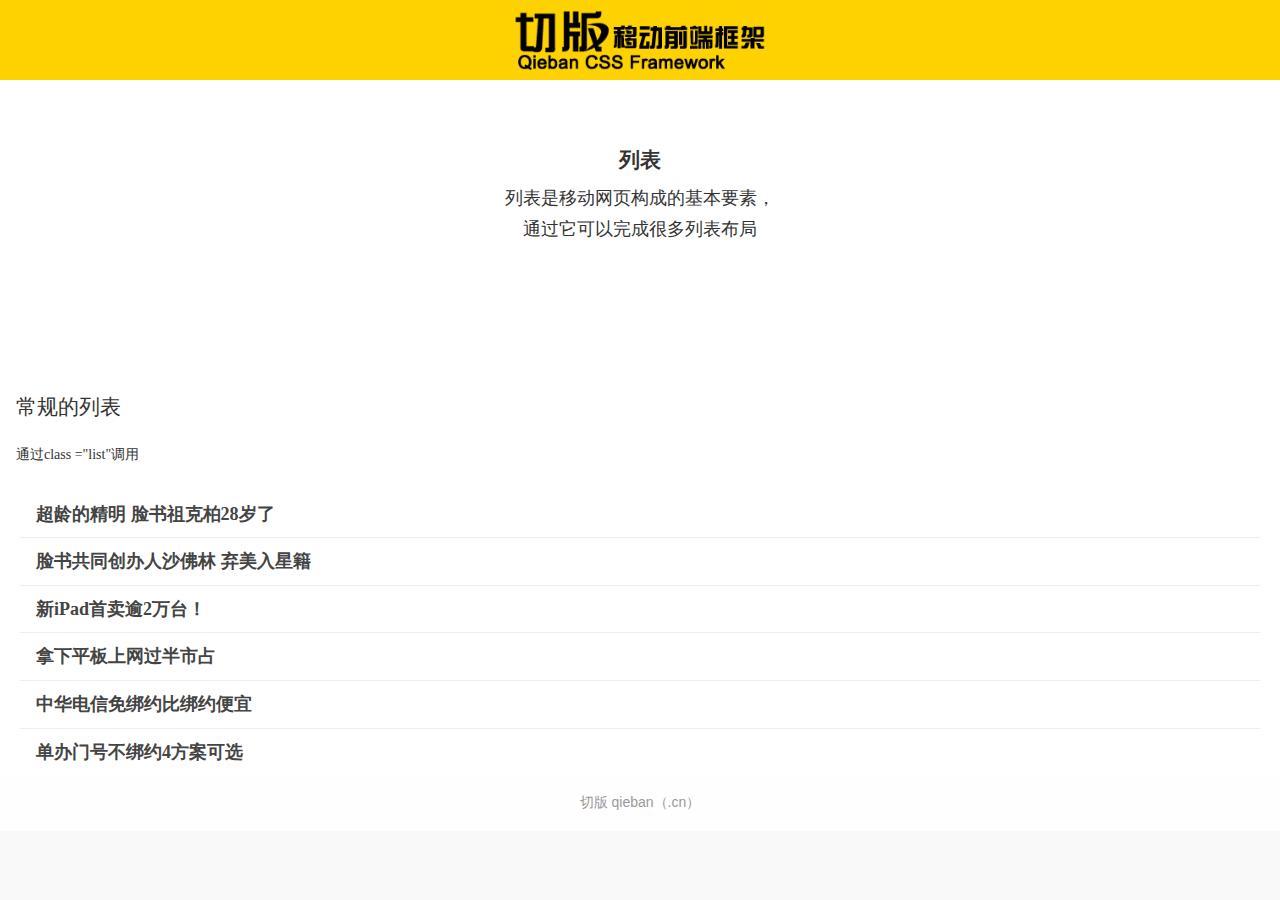
<file: pullUp.html>
<!DOCTYPE html>
<html lang="zh_tw">
<head>
<title>上拉、下拉刷新 - 切版移动css框架</title>
<meta charset="utf-8" />

<meta content="width=device-width,initial-scale=1" name="viewport">
<link type="image/x-icon" href="favicon.ico" rel="shortcut icon">
<link rel="stylesheet" href="assets/css/qieban.css"  />


</head>
<body>

	
	<div class="pull-up">
		<span>正在加载更多...</span>	</div>
	
	<div class="main">
    	
      <div class="header">
		<h1><a href="index.html"><img src="imgs/logo.png"/></a></h1>
    	<div class="left">
        	        
            </div>
    	<div class="right">        </div>
    </div>


 <div class="hero">
 	<h1>列表</h1>
    <p>列表是移动网页构成的基本要素，<br/>通过它可以完成很多列表布局</p>
 </div>

   <div class="content">
   	<h2>常规的列表</h2>
    <p>通过class ="list"调用</p>
   </div>
    
<div class="list">
	
    	<ul id="pullList">	
        	<li>
            	<a href="#">超龄的精明 脸书祖克柏28岁了</a>             </li>
   	  <li>
            	<a href="#">脸书共同创办人沙佛林 弃美入星籍</a>             </li>
   	  <li><a href="#">新iPad首卖逾2万台！</a></li>
   	  <li><a href="#">拿下平板上网过半市占</a></li>
   	  <li><a href="#">中华电信免绑约比绑约便宜</a></li>
   	  <li><a href="#">单办门号不绑约4方案可选</a></li>
    </ul>
    <div class="pull-down">
		<span>正在加载更多...</span>	</div>
    </div>  
    
    
 



<div class="footer">
	切版 qieban（.cn）</div>





<script src="assets/js/jquery-1.8.3.min.js" ></script>
<script src="assets/js/jquery.mobile-1.0.1.min.js"></script>
<!--解决手机端click点击延迟-->
<script src="js/fastclick.js"></script>
<script src="assets/js/qieban.js" ></script>
</body>
</html>
</file>
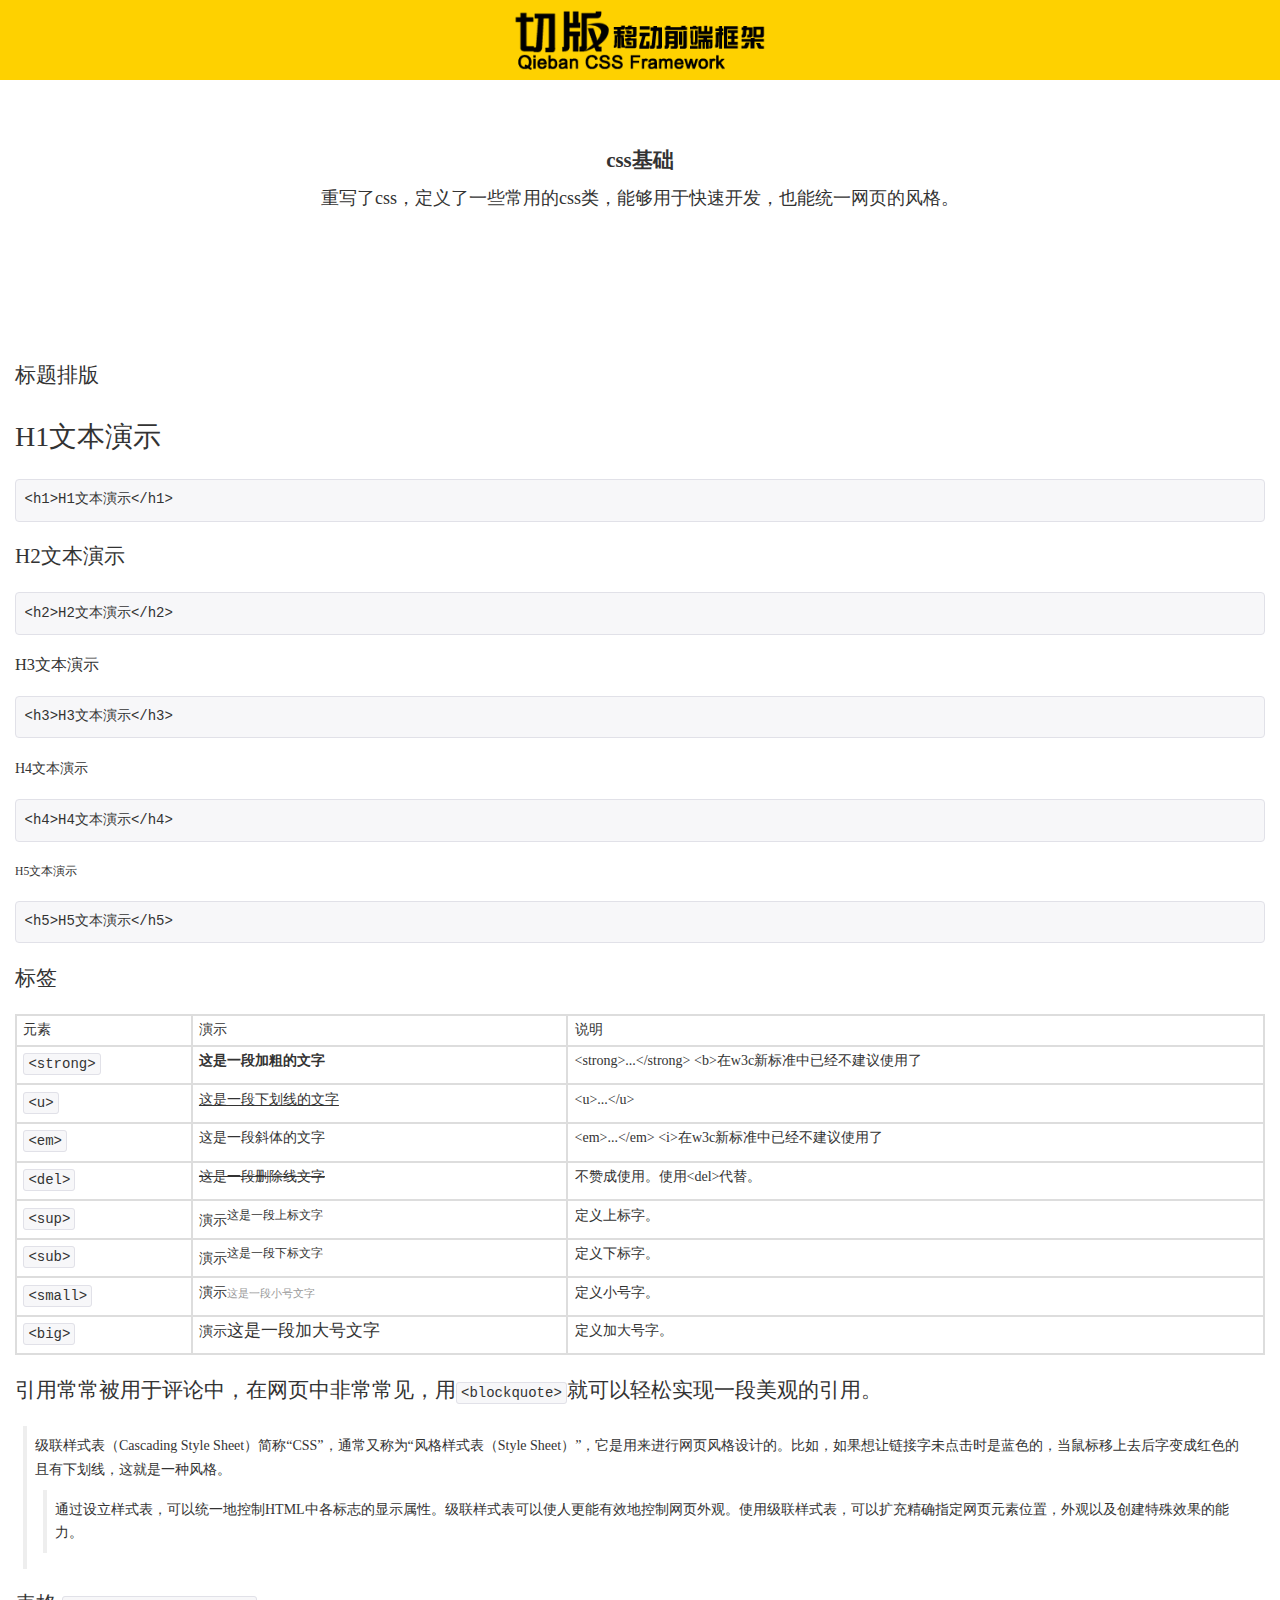
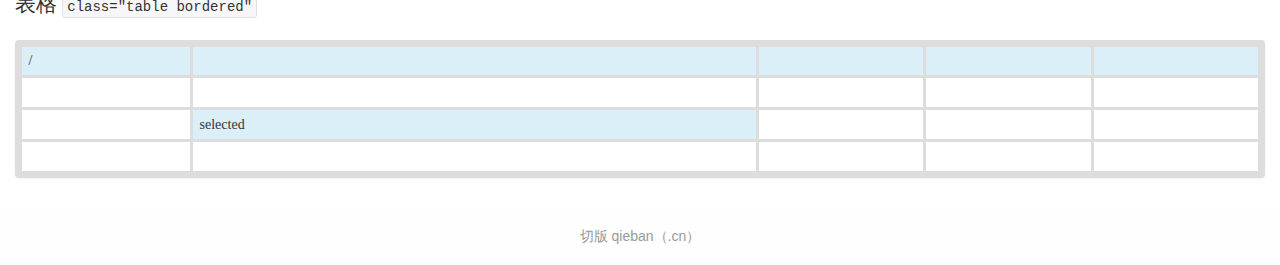
<file: reset.html>
<!DOCTYPE html>
<html lang="zh_tw">
<head>
<title>css基础 - 切版移动css框架</title>
<meta charset="utf-8" />

<meta content="width=device-width,initial-scale=1" name="viewport">
<link type="image/x-icon" href="favicon.ico" rel="shortcut icon">
<link rel="stylesheet" href="assets/css/qieban.css"  />


</head>
<body>



	<div class="header">
		<h1><a href="index.html"><img src="imgs/logo.png"/></a></h1>
    	
    </div>

<div class="wrapper hero">
	<h1>css基础</h1>
    <p>重写了css，定义了一些常用的css类，能够用于快速开发，也能统一网页的风格。</p>
</div>



<div class="wrapper">

  <h2>标题排版</h2>
    	   <h1>H1文本演示</h1>
           <pre>&lt;h1&gt;H1文本演示&lt;/h1&gt;</pre>
  <h2>H2文本演示</h2>
           <pre>&lt;h2&gt;H2文本演示&lt;/h2&gt;</pre>
  <h3>H3文本演示</h3>
           <pre>&lt;h3&gt;H3文本演示&lt;/h3&gt;</pre>
  <h4>H4文本演示</h4>
           <pre>&lt;h4&gt;H4文本演示&lt;/h4&gt;</pre>
  <h5>H5文本演示</h5>
           <pre>&lt;h5&gt;H5文本演示&lt;/h5&gt;</pre>
            
      
      <h2>标签</h2>
          
            	<table border="0" width="200" class="table">
  <tbody><tr>
    <td>元素</td>
    <td>演示</td>
    <td>说明</td>
  </tr>
  <tr>
    <td><code>&lt;strong&gt;</code></td>
    <td><strong>这是一段加粗的文字</strong></td>
    <td>&lt;strong&gt;...&lt;/strong&gt; &lt;b&gt;在w3c新标准中已经不建议使用了</td>
  </tr>
  <tr>
    <td><code>&lt;u&gt;</code></td>
    <td><u>这是一段下划线的文字</u></td>
    <td>&lt;u&gt;...&lt;/u&gt;</td>
  </tr>
  <tr>
    <td><code>&lt;em&gt;</code></td>
    <td><em>这是一段斜体的文字</em></td>
    <td>&lt;em&gt;...&lt;/em&gt; &lt;i&gt;在w3c新标准中已经不建议使用了</td>
  </tr>
  <tr>
    <td><code>&lt;del&gt;</code></td>
    <td><del>这是一段删除线文字</del></td>
    <td>不赞成使用。使用&lt;del&gt;代替。</td>
  </tr>
  <tr>
    <td><code>&lt;sup&gt;</code></td>
    <td>演示<sup>这是一段上标文字</sup></td>
    <td>定义上标字。</td>
  </tr>
  <tr>
    <td><code>&lt;sub&gt;</code></td>
    <td>演示<sup>这是一段下标文字</sup></td>
    <td>定义下标字。</td>
  </tr>
  <tr>
    <td><code>&lt;small&gt;</code></td>
    <td>演示<small>这是一段小号文字</small></td>
    <td>定义小号字。</td>
  </tr>
  <tr>
    <td><code>&lt;big&gt;</code></td>
    <td>演示<big>这是一段加大号文字</big></td>
    <td>定义加大号字。</td>
  </tr>
</tbody></table>

         <h2>引用常常被用于评论中，在网页中非常常见，用<code>&lt;blockquote&gt;</code>就可以轻松实现一段美观的引用。</h2>
        <blockquote>级联样式表（Cascading Style Sheet）简称“CSS”，通常又称为“风格样式表（Style Sheet）”，它是用来进行网页风格设计的。比如，如果想让链接字未点击时是蓝色的，当鼠标移上去后字变成红色的且有下划线，这就是一种风格。
       	      <blockquote>通过设立样式表，可以统一地控制HTML中各标志的显示属性。级联样式表可以使人更能有效地控制网页外观。使用级联样式表，可以扩充精确指定网页元素位置，外观以及创建特殊效果的能力。</blockquote>
  </blockquote>
  
  <h2>表格 <code>class=&quot;table bordered&quot;</code></h2>
  <table border="0" width="200" class="table bordered">
          <thead>
              <tr>
                <td>/</td>
                <td>&nbsp;</td>
                <td>&nbsp;</td>
                <td>&nbsp;</td>
                <td>&nbsp;</td>
              </tr>
    </thead>
            <tbody>
              <tr>
                <td>&nbsp;</td>
                <td>&nbsp;</td>
                <td>&nbsp;</td>
                <td>&nbsp;</td>
                <td>&nbsp;</td>
              </tr>
              <tr>
                <td>&nbsp;</td>
                <td class="selected">selected</td>
                <td>&nbsp;</td>
                <td>&nbsp;</td>
                <td>&nbsp;</td>
              </tr>
              <tr>
                <td>&nbsp;</td>
                <td>&nbsp;</td>
                <td>&nbsp;</td>
                <td>&nbsp;</td>
                <td>&nbsp;</td>
              </tr>
            </tbody>
  </table>
</div>



<div class="footer">
	切版 qieban（.cn）</div>


<script src="assets/js/jquery-1.8.3.min.js" ></script>
<script src="assets/js/jquery.mobile-1.0.1.min.js"></script>
<!--解决手机端click点击延迟-->
<script src="js/fastclick.js"></script>
<script src="assets/js/qieban.js" ></script>
</body>
</html>
</file>
<file: assets/css/qieban.css>
img {
	max-width:100%;
	vertical-align:middle;
	border:0;
	-ms-interpolation-mode:bicubic;
	-webkit-touch-callout:none
}


/**
 * 切版 qieban（.cn）出品
*/
body, select, input, textarea {
    color: #323232;
}
 body{ color:#333;  background:#ECECEC;  background:#fff; /*解决电脑设置保护色，网页空白处默认淡绿色问题*/}
a{outline:none; text-decoration:none; color:#1570A6;} a:hover{ text-decoration:underline; color:#24459a;}
html{zoom:1;}html *{outline:0;zoom:1;} html button::-moz-focus-inner{border-color:transparent!important;} 
body{overflow-x: hidden;} 
body,div,dl,dt,dd,ul,ol,li/*,h1,h2,h3,h4,h5,h6*/,pre,code,form,input,textarea,/*p,*/blockquote,th,td{margin:0;padding:0;} table{/*border-collapse:collapse;border-spacing:0;*/}
p{
	margin:0 0 0.5rem 0;
}
 /*fieldset,*/a img{border:0;} address,caption,cite,code,dfn,em,th,var{font-style:normal;font-weight:normal;} 
 li{list-style:none;}
  caption,th{text-align:left;} h1,h2,h3,h4,h5,h6{/*font-size:100%;*/font-weight:normal;} 
q:before,q:after{content:'';}

hr{
	border:none; clear:both; height:0; background:none; margin:0; padding:0; border-bottom:#eee solid 1px;  margin:0.5rem 0;
}
img { border: 0 none; height: auto; max-width: 100%; vertical-align: middle; }

blockquote { border-left: 0.25rem solid #EEEEEE; margin: 0.5rem; padding: 0.5rem; }

ul.unstyled, ol.unstyled{ list-style:none; }
ul.circle{ list-style-type:circle; }
ul.square{ list-style-type:square; }
ul.cjk{ list-style-type:cjk-ideographic; }



/*首字母*/
.firstletter:first-letter{ font-size:200%;}
/**
 +------------------------------------------------------------------------------
 * Public Class
 +------------------------------------------------------------------------------
 * @subpackage  RBAC
 +------------------------------------------------------------------------------
 */
.clearfix:after {content:"."; display:block; height:0; clear:both; visibility:hidden; }.clearfix {display:block;}.clear{ clear:both;}/* 清除浮动*/
.colwrapper { overflow:hidden; zoom:1 /*for ie*/; margin:0.25rem auto; }/* 高度自适应 */ 
.strong{ font-weight: bold;} .left{ float: left;} .right{ float: right;} .center{ margin:0 auto; text-align:center;}
.show{ display:block; visibility:visible;}.hide{ display: none !important; /*visibility:hidden;*/}
.block{ display:block;} .inline{ display:inline;}
.transparent{filter:alpha(opacity=50); -moz-opacity:0.5;/** Firefox 3.5即将原生支持opacity属性，所以本条属性只在Firefox3以下版本有效 ***/ -khtml-opacity: 0.5; opacity: 0.5; } .break{ word-wrap:break-word;overflow:hidden; /*word-break:break-all;*/}

small{color: #999999;
    font-size: 80%;}
.canvas { position: relative; }
.relative { position: relative; }
code, pre { border-radius: 3px 3px 3px 3px; color: #333333; font-size: 12px; padding: 0 3px 2px; }

pre{ background-color: #F7F7F9; border: 1px solid #E1E1E8; border-radius: 4px 4px 4px 4px; display: block; font-size: 0.8rem; margin: 0 0 9px; padding: 8.5px; white-space: pre-wrap; word-break: break-all; word-wrap: break-word;}

code { background-color: #F7F7F9; border: 1px solid #E1E1E8; color: #0088CC; padding: 2px 4px; }
pre ol{
	margin: 0 0 0 14px;
}
pre.unstyled{
	background:none; color:#333; border:none;
}

/*插入flash默认灰色*/
object{ background:gray; display:block;}

.pink{ color:#ff00ff;} .blue{ color:#0000ff;} .deepblue{ color:#000099;} .gray{ color:#999999;} .red{ color:#ff0000;} .black{ color:#000;} .white{ color:white;} .green{color:green;}

.underline{ text-decoration:underline;} .dashedline{ border-bottom:dashed 1px #666;} ol.dashedline{ border:none; } ol.dashedline li{ border-bottom:dashed 1px #666; padding:5px; }


/* 固定不动 */
.fixed{
	position:fixed; clip:rect(0 100% 100% 0); _position:absolute;
	
	/* 底部 */
	bottom:0px; left:0px; _top:expression(document.documentElement.scrollTop+document.documentElement.clientHeight-this.clientHeight);
	/*_left:expression(document.documentElement.scrollLeft + document.documentElement.clientWidth - offsetWidth);*/
	
	/* 左侧 */
	/*left:0px;*/
	/*_top:expression(document.documentElement.scrollTop+document.documentElement.clientHeight-this.clientHeight);*/
	/*_left:expression(document.documentElement.scrollLeft + document.documentElement.clientWidth - offsetWidth);*/
}
.fixed.scrolltotop, .fixed.livechat{
	 bottom:1rem; right:20px; left:auto; background:#85c2f2; width:2.5rem; height:2.5rem; text-align:center; line-height:2.5rem; font-size:2.5rem; color:#fff; display:block; _display:none;
}
a:hover.fixed.scrolltotop, a:hover.fixed.livechat{
	background:#2d96e9; text-decoration:none;
}
.fixed.livechat{
	bottom:75px;
}

*html{ background-image:url(about:blank); background-attachment:fixed; /* 解决固定层在IE6下闪的问题 */}


/* png透明 */
.pngfix{filter: progid:DXImageTransform.Microsoft.AlphaImageLoader(enabled=true, sizingMethod=scale, src='images/x.png');}

/* 渐变 */
.gradient{filter: progid:DXImageTransform.Microsoft.Gradient(GradientType=0, StartColorStr=#ffffff, EndColorStr=#dedede);
    background: -moz-linear-gradient(top, #ffffff, #dedede);}
	
.radius
{	
-webkit-border-radius: 4px;   /*只支持webkit内核的浏览器*/
border-radius: 4px;  /*只支持IE内核的浏览器（IE>=7)*/
-moz-border-radius : 4px; /*只支持Mozilla内核的浏览器*/
border:#ddd solid 1px;
padding:4px;
}

.highlighted {
    background: none repeat scroll 0 0 #00ADEE;
    color: #FFFFFF;
    padding: 0 5px;
}

/*超出省略号显示*/
.ellipsis{
	white-space:nowrap;/*设置不折行*/
	text-overflow:ellipsis;/*这就是省略号喽*/
	-o-text-overflow:ellipsis;/*兼容opera*/
	width:80px;
	overflow:hidden;
}
/*文字闪动*/
.blink{
	text-decoration:blink;
}


/* 解决ie下连接加粗的鼠标样式问题*/
a strong{ cursor:pointer;}

input[type=text],textarea, .txt, .txts{
	border: #ccc solid 1px; padding: 5px 20px;
	
}
	label{
		display: inline-block;
    vertical-align: top;
	margin:0 10px;
  
	}
	
	input[type=button],input[type=submit]{

	background:#fed100;
    color: #000;
    font-weight: bold;
   padding: 0.6rem 0; 
   width:100%;
   font-size:1.2rem;
   border: 0;
	}


input[type=radio] {
    display: none;
}
input[type=radio] + label {
	background:#eee;
	width:1.3rem; height:1.3rem;
	border-radius:1.3rem;
    cursor: pointer;
    display: inline-block; border: #000 solid 2px;
}
input[type=radio]:checked + label {
	background:#fed100;
}

input[type=checkbox] {
    display: none;
}
input[type=checkbox] + label {
	background:#eee;
	width:1.3rem; height:1.3rem;
    cursor: pointer;
    display: inline-block; border: #000 solid 2px;
}
input[type=checkbox]:checked + label {
	background:#fed100;
}


table { /*border-collapse: collapse; border-spacing: 0;*/ max-width: 100%; background: #ddd; }
table caption{
	background: #bbb ; text-align: center; color: #fff;
}
td{
	background: #fff;
}
th{
	background: #ccc; text-align: center; color: #fff;
}
table td.selected, table th.selected{ background:#DBEFF9; }
.table {  margin-bottom: 1rem; width: 100%; }
.table th, .table td { line-height: 1rem; padding: 0.4rem; vertical-align: top; }
.table th { font-weight: bold; }
.table thead th, .table thead td { vertical-align: bottom; background:#DBEFF9; }
table.bordered { -moz-border-bottom-colors: none; -moz-border-left-colors: none; -moz-border-right-colors: none; -moz-border-top-colors: none; border-collapse: separate; border-color: #DDDDDD #DDDDDD #DDDDDD -moz-use-text-color; border-image: none; border-radius: 4px 4px 4px 4px; border-style: none solid solid none; border-width: 1px 1px 1px 0; }
table.bordered th, table.bordered td { border-left: 1px solid #DDDDDD; border-top: 1px solid #DDDDDD; }

.bordered{ border: 1px solid #DDDDDD; border-radius: 4px 4px 4px 4px; box-shadow: 0 1px 3px rgba(0, 0, 0, 0.055); padding:0.25rem; }
.bordered:hover{ border-color:#bbb; }



body{
	/*max-width:640px; min-width: 320px;*/ background: #f9f9f9; margin: 0 auto; font-size:14px; /*max-width: 750px;*/
}
*{ /*border-radius:2px;*/}


/*20150130*/
.layout{
    margin: 0 auto;
    overflow: hidden;
    position: relative;
    /*width: 640px;*/
    /*box-shadow: rgba(0,0,0,0.2) 0 0 5px;*/
   /*max-width: 750px;*/
}
body,input,textarea,button,select,pre,code{
    color: #333;
    font-size: 14px;
    line-height: 1.7;
}
a{
	/*color: #333;*/
}
a:hover{
	text-decoration: none;
}

.wrapper{
	padding:15px; background: #fff;
}
.header, .footer{
	
	
	font-weight:bold; text-align:center;
	
	width:100%;
}
.header {
	background:#fed100; padding:10px 0;
}
.header img{
height:60px;
}
.footer {
	font-weight:normal; background:#fefefe; padding:1rem 0; font-family: arial; color: #999;
}

.header{
	position:relative; 
}
.header .left,
.header .right{
	position:absolute; left:1rem; top:0; height:100%; font-size:1.2rem; font-weight: normal;
}
.header .right{
	left:auto; right:1rem;
}
.header a{
    
}
.header h1{
	margin:0; font-size:0.9rem; font-weight:bold;
}


.layout.active .aside{
	display: block;
}

.aside {
    background: none repeat scroll 0 0 #323436;
    bottom: 0;
    position:fixed;
    top: 0;
    width: 13rem;
	overflow-y:scroll;
	color:#fff;
	display: none;
}

.list{
	background: #fff; padding: 0 20px;
}
.list li{
	clear:both;	font-size: 0.8rem;
	border-bottom:1px solid #eee;
}
.list li:last-child{ border-bottom: 0;}
.list li a{
	color:#444;
	display:block; padding: 0.5rem 1rem; position: relative; font-size: 18px; font-weight:bold;
    /*text-overflow: ellipsis;
    white-space: nowrap;*/
	
	padding-right: 1.75rem;
 
  
  height:auto; overflow:hidden; clear:both;
  
  display: flex;


}
.list li.selected a{
	background:#eee;
	font-weight:bold;
	cursor:pointer;
	text-decoration:none;
}
.list li i{
	margin: 0 1.5rem 0 1rem; font-size: 1.5rem;
}
.list li small{
	line-height: 2rem; margin-left: 0.5rem;
}
.list-media h2{
	margin:0; line-height:1.5em; font-size:1.1rem;
}
.list-media p{
	font-size:0.8rem; font-weight:normal;
}
.list-media .img{
	float:left; display:inline; width:4rem;
}
.list-media .text{
	float:left; display:inline; margin-left:0.5rem;
}
.list-media .text h2{
	height:1.5rem;
	display:block;
	 overflow: hidden;
    text-overflow: ellipsis;
}
.list-media .text p{

	height:2.5rem;
	display:block;
	 overflow: hidden;
    text-overflow: ellipsis;
	line-height:1.5em;
}

.list-form .group{
	border-bottom: #fafafa solid 0.5rem; padding: 0.5rem;
}
.list-form .head{
	border-bottom: #ccc solid 1px; text-align: center;
}
.list-form li{
	margin-bottom:0.5rem; padding:1rem; border-bottom:#fafafa solid 1px; height: auto; overflow: hidden; font-size: 1.3rem;
}
.list-form li:last-child{
	border-bottom: 0;
}
.list-form li .label{
	float: left; 
}
.list-form li .field{
	float: right;
}
.list-form .txt,
.list-form .txts{
	width: 20rem; border: 0;  background: #fbfbfb; text-align: right;
}
.list-form .txt-small{
	width: 7.5rem;
}
.list-form .btn-small{
	width: 7.5rem;
}



.aside .list{
	background:#222;
}
.aside .list li a{
	color:#fff;
	border-bottom:1px solid #333;
}
.content{
	padding:1rem 1rem 1rem 1rem; background: #fff;
}
.hero{
	text-align:center; background:#fff; overflow:hidden; padding:3.5rem 1rem 6.5rem 1rem;  background-size: cover; font-size:18px;
}

.hero h1{
	line-height:1.2rem; font-weight:bold; font-size: 1.3rem;
}



.btn-group{
	display: flex;
}
.btn{
	line-height:1em;
	display:inline-block;
	background: #e6e6e6;
	padding: 0.5rem 1.5rem;
	color: #333;
}
.btn-large{
	padding: 1rem 2rem;
}
.btn-inverse{
    border: 1px solid #333;
    background: none;
}
.btn-rounded{
	border-radius:2rem;
}
.btn.active{
	background:#ccc; color:#fff;
}
.btn-group .btn{
	display:block; border-right:none;
}
.btn-group .btn:last-child{
	border-right:#ccc solid 1px;
}

.tabs .tab{
	display:none;
}
.tabs .tab.active{
	display:block;
}


/*弹窗*/
.dialog{
	width:13.5rem; position:absolute; left:50%; margin-left:-6.75rem; top:3rem; background:#fff; z-index:999; border-radius:0.35rem; overflow:hidden;
	
	/*css3*/
	-webkit-transition-property:opacity, -webkit-transform;
	transition-property:opacity, transform;
	-webkit-transition-duration:500ms;
	transition-duration:500ms;
	-webkit-transition-timing-function:cubic-bezier(0.25, 0.46, 0.33, 0.98);
	transition-timing-function:cubic-bezier(0.25, 0.46, 0.33, 0.98);
	
	-webkit-transition-delay:0ms;
	transition-delay:0ms;
	
	-webkit-transform: scale(0);   
            -moz-transform: scale(0);     
            -ms-transform: scale(0);      
            -o-transform: scale(0);     
}
.dialog-selected{
	-webkit-transform: scale(1);     
            -moz-transform: scale(1);   
            -ms-transform: scale(1);   
            -o-transform: scale(1);   
}
.dialog-head{
	line-height:1.5rem; border-bottom:#ccc solid 1px; padding:0.5rem 1rem;
}
.dialog-body{
	padding:1rem;
}
.dialog-foot{
	border-top:#ccc solid 1px; display: flex;
}

.dialog-button{
	width:100%; text-align:center; padding:0.5rem 0; 
}
.dialog-button:hover{
	background:#eee;
}
.dialog-button:first-child{
	border-right:#ccc solid 1px;
}
.dialog-text{
	border:#ccc solid 1px; padding:0.5rem; width:100%;
	/*假如您需要并排放置两个带边框的框，可通过将 box-sizing 设置为 "border-box"。这可令浏览器呈现出带有指定宽度和高度的框，并把边框和内边距放入框中。*/
	box-sizing:border-box;
-moz-box-sizing:border-box; /* Firefox */
-webkit-box-sizing:border-box; /* Safari */
}
.dialog-text:first-child{
	border-radius:0.35rem 0.35rem 0 0;
}
.dialog-text:last-child{
	border-top:none;
	border-radius:0 0 0.35rem 0.35rem;
}


.slider{
	position:relative; z-index:3; margin-left:0; height:16.5rem; overflow:hidden; background:#eee;
}
.slider li{
	position:absolute; left:0; top:0; display:none; line-height:16.5rem; text-align:center; width:100%;
}
.slider li.selected{
	display:block; z-index:2;
}
.slider .tip{
	font-size:0.9rem; color:#fff; z-index:7; position:absolute; left:0; bottom:0; width:100%; background:#666; height:2rem; text-align:center; line-height:2rem;
}
.slider .num{
	position:absolute; left:0; bottom:2.5rem; width:100%; text-align:center; z-index:9;
}
.slider .num span{
	background:#999; width:0.8rem; height:0.8rem; border-radius:0.8rem; display:inline-block; position:relative; cursor:pointer; 
}
.slider .num span.selected{
	background:#666;
}


.contacts{
	position:relative;
}
.contacts .list{
}
.contacts dl{
	border-top:#ebebeb solid 1px; font-size:1.2rem;
}
.contacts dt{
	border-bottom:#ebebeb solid 1px; padding-left:17.5rem; height:2rem; line-height:2rem; background:#eee;
}
.contacts dd{
	
}
.contacts dd a{
	display:block; width:100%; position:relative;
	padding:0.5rem; padding-left:5rem;  border-bottom:#ebebeb solid 1px; height:4rem; 
}
.contacts dd:last-child{
	border-bottom:none;
}
.contacts dd .img{
	position:absolute; left:0.5rem; top:0.5rem;
}
.contacts dd .img img{
	width: 4rem;
}
.contacts dd .text{}
.contacts dd .text h4{
	margin:0;
}
.contacts dd .text h5{
	margin:0;
}
.contacts .abc{
	position:fixed; top:0; bottom: 0; right:0; font-size:1rem; text-align:center; background:#fff; width: 2rem; box-shadow: rgba(0,0,0,0.2) -1px 0 2px; line-height: 1.2;
}
.contacts .abc ul{
	position: absolute; height: 31rem; left: 0; right: 0; top: 50%; margin-top: -15.5rem;
}
.contacts .abc .selected a{
	color:#333;
}




.row {
	display:-webkit-box;
	display:-ms-flexbox;
	display:-webkit-flex;
	display:flex;
	-webkit-box-pack:justify;
	-ms-flex-pack:justify;
	-webkit-justify-content:space-between;
	justify-content:space-between;
	-webkit-box-lines:multiple;
	-moz-box-lines:multiple;
	-webkit-flex-wrap:wrap;
	-ms-flex-wrap:wrap;
	flex-wrap:wrap;
	-webkit-box-align:start;
	-ms-flex-align:start;
	-webkit-align-items:flex-start;
	align-items:flex-start
}
.row>[class*=col] {
-webkit-box-sizing:border-box;
-moz-box-sizing:border-box;
box-sizing:border-box
}
.row .col-auto {
	width:100%
}
.row .col100 {
	width:100%;
width:-webkit-calc((100% - 15px*0)/ 1);
width:calc((100% - 15px*0)/ 1)
}

.row .col95 {
	width:95%;
width:-webkit-calc((100% - 15px*.05263157894736836)/ 1.0526315789473684);
width:calc((100% - 15px*.05263157894736836)/ 1.0526315789473684)
}

.row .col90 {
	width:90%;
width:-webkit-calc((100% - 15px*.11111111111111116)/ 1.1111111111111112);
width:calc((100% - 15px*.11111111111111116)/ 1.1111111111111112)
}

.row .col85 {
	width:85%;
width:-webkit-calc((100% - 15px*.17647058823529416)/ 1.1764705882352942);
width:calc((100% - 15px*.17647058823529416)/ 1.1764705882352942)
}

.row .col80 {
	width:80%;
width:-webkit-calc((100% - 15px*.25)/ 1.25);
width:calc((100% - 15px*.25)/ 1.25)
}

.row .col75 {
	width:75%;
width:-webkit-calc((100% - 15px*.33333333333333326)/ 1.3333333333333333);
width:calc((100% - 15px*.33333333333333326)/ 1.3333333333333333)
}

.row .col66 {
	width:66.66666666666666%;
width:-webkit-calc((100% - 15px*.5000000000000002)/ 1.5000000000000002);
width:calc((100% - 15px*.5000000000000002)/ 1.5000000000000002)
}

.row .col60 {
	width:60%;
width:-webkit-calc((100% - 15px*.6666666666666667)/ 1.6666666666666667);
width:calc((100% - 15px*.6666666666666667)/ 1.6666666666666667)
}

.row .col50 {
	width:50%;
width:-webkit-calc((100% - 15px*1)/ 2);
width:calc((100% - 15px*1)/ 2)
}

.row .col40 {
	width:40%;
width:-webkit-calc((100% - 15px*1.5)/ 2.5);
width:calc((100% - 15px*1.5)/ 2.5)
}

.row .col33 {
	width:33.333333333333336%;
width:-webkit-calc((100% - 15px*2)/ 3);
width:calc((100% - 15px*2)/ 3)
}

.row .col25 {
	width:25%;
width:-webkit-calc((100% - 15px*3)/ 4);
width:calc((100% - 15px*3)/ 4)
}

.row .col20 {
	width:20%;
width:-webkit-calc((100% - 15px*4)/ 5);
width:calc((100% - 15px*4)/ 5)
}

.row .col15 {
	width:15%;
width:-webkit-calc((100% - 15px*5.666666666666667)/ 6.666666666666667);
width:calc((100% - 15px*5.666666666666667)/ 6.666666666666667)
}

.row .col10 {
	width:10%;
width:-webkit-calc((100% - 15px*9)/ 10);
width:calc((100% - 15px*9)/ 10)
}

.row .col5 {
	width:5%;
width:-webkit-calc((100% - 15px*19)/ 20);
width:calc((100% - 15px*19)/ 20)
}

html{ height:100%;}
.preloader{
	background:url(../imgs/preloader.gif) no-repeat center #fff; height:100%;
}
.preloader .layout{ display:none;}



/*2015.7.29*/
.label-switch {
  display: inline-block;
  vertical-align: middle;
  width: 2.6rem;
  border-radius: 0.8rem;
  box-sizing: border-box;
  height: 1.6rem;
  position: relative;
  cursor: pointer;
  -ms-flex-item-align: center;
  -webkit-align-self: center;
  align-self: center;
}
.label-switch .checkbox {
  width: 2.6rem;
  border-radius: 0.8rem;
  box-sizing: border-box;
  height: 1.6rem;
  background: #e5e5e5;
  z-index: 0;
  margin: 0;
  padding: 0;
  -webkit-appearance: none;
  -moz-appearance: none;
  -ms-appearance: none;
  appearance: none;
  border: none;
  cursor: pointer;
  position: relative;
  -webkit-transition-duration: 300ms;
  transition-duration: 300ms;
}
.label-switch .checkbox:before {
  content: ' ';
  position: absolute;
  left: 2px;
  top: 2px;
  width: 2.4rem;
  border-radius: 0.8rem;
  box-sizing: border-box;
  height: 1.4rem;
  background: #fff;
  z-index: 1;
  -webkit-transition-duration: 300ms;
  transition-duration: 300ms;
  -webkit-transform: scale(1);
  transform: scale(1);
}
.label-switch .checkbox:after {
  content: ' ';
  height: 1.4rem;
  width: 1.4rem;
  border-radius: 1.4rem;
  background: #fff;
  position: absolute;
  z-index: 2;
  top: 2px;
  left: 2px;
  box-shadow: 0 2px 0.25rem rgba(0, 0, 0, 0.4);
  -webkit-transform: translateX(0px);
  transform: translateX(0px);
  -webkit-transition-duration: 300ms;
  transition-duration: 300ms;
}
.label-switch input[type="checkbox"] {
  display: none;
}
.label-switch input[type="checkbox"]:checked + .checkbox {
  background: #4cd964;
}
.label-switch input[type="checkbox"]:checked + .checkbox:before {
  -webkit-transform: scale(0);
  transform: scale(0);
}
.label-switch input[type="checkbox"]:checked + .checkbox:after {
  -webkit-transform: translateX(1.1rem);
  transform: translateX(1.1rem);
}
html.android .label-switch input[type="checkbox"] + .checkbox {
  -webkit-transition-duration: 0;
  transition-duration: 0;
}
html.android .label-switch input[type="checkbox"] + .checkbox:after,
html.android .label-switch input[type="checkbox"] + .checkbox:before {
  -webkit-transition-duration: 0;
  transition-duration: 0;
}

/*//spiner*/
.spinner{
	position: relative;
}
.spinner:before{
	position: absolute; width: 50px; height: 50px; left: 0; top: 0; background: red;
}


/*******/
.range-slider {
  width: 100%;
  position: relative;
  overflow: hidden;
  padding-left: 3px;
  padding-right: 3px;
  margin-left: -1px;
  -ms-flex-item-align: center;
  -webkit-align-self: center;
  align-self: center;
}
.range-slider input[type="range"] {
  position: relative;
  height: 1.4rem;
  width: 100%;
  margin: 4px 0 5px 0;
  -webkit-appearance: none;
  -moz-appearance: none;
  -ms-appearance: none;
  appearance: none;
  background: -webkit-gradient(linear, 50% 0, 50% 100%, color-stop(0, #b7b8b7), color-stop(100%, #b7b8b7));
  background: linear-gradient(to right, #b7b8b7 0, #b7b8b7 100%);
  background-position: center;
  background-size: 100% 2px;
  background-repeat: no-repeat;
  outline: 0;
}
.range-slider input[type="range"]:after {
  height: 2px;
  background: #fff;
  content: ' ';
  width: 5px;
  top: 50%;
  margin-top: -1px;
  left: -5px;
  z-index: 1;
  position: absolute;
}
.range-slider input[type="range"]::-webkit-slider-thumb {
  -webkit-appearance: none;
  -moz-appearance: none;
  -ms-appearance: none;
  appearance: none;
  border: none;
  height: 1.4rem;
  width: 1.4rem;
  position: relative;
  background: none;
}
.range-slider input[type="range"]::-webkit-slider-thumb:after {
  height: 1.4rem;
  width: 1.4rem;
  border-radius: 1.4rem;
  background: #fff;
  z-index: 10;
  box-shadow: 0 2px 0.2rem rgba(0, 0, 0, 0.4);
  position: absolute;
  left: 0;
  top: 0;
  content: ' ';
}
.range-slider input[type="range"]::-webkit-slider-thumb:before {
  position: absolute;
  top: 50%;
  right: 100%;
  width: 100rem;
  height: 2px;
  margin-top: -1px;
  z-index: 1;
  background: #007aff;
  content: ' ';
}

/*上拉刷新*/
.pull-up,
.pull-down{
	background: #eee; font-size: 22px; text-align: center; padding: 30px 0; display: none;
}
.pull-up span,
.pull-down span{
	background: url(../imgs/loading.gif) no-repeat center top; display: inline-block; padding-top: 40px;
}
.pull-down{
	
}

/*背景音乐*/
#music{
	position: absolute; left: 0px; top: 20px; 
}
#music .btn{
	background: url(../imgs/music_play.gif) no-repeat; width: 80px; height: 80px;
}
#music .btn-play{
	background: url(../imgs/music.png) no-repeat; width: 40px; height: 40px; position: absolute; left: 50%; margin-left: -20px; top: 50%; margin-top: -20px; background-size: cover;
	-webkit-animation:rotate2d 1.2s linear infinite;
	animation:rotate2d 1.2s linear infinite;
}
#music.stopped .btn{
	background: none;
}
#music.stopped .btn-play{
	-webkit-animation:none;
	animation:none;
}

/*rotate2d*/
.rotate2d {
	-webkit-animation-timing-function:linear;
	animation-timing-function:linear;
	-webkit-animation-name:rotate2d;
	animation-name:rotate2d
}
@-webkit-keyframes rotate2d {
from {
-webkit-transform:rotate(0deg);
transform:rotate(0deg)
}
to {
	-webkit-transform:rotate(360deg);
	transform:rotate(360deg)
}
}
@keyframes rotate2d {
from {
-webkit-transform:rotate(0deg);
transform:rotate(0deg)
}
to {
	-webkit-transform:rotate(360deg);
	transform:rotate(360deg)
}
}
/*rotate2d*/

/*背景音乐*/
.bg-music{
	background: #333; height: 500px; position: relative;
}

/*弹幕*/
#danmaku{
	position: absolute; right: 1rem; top: 15rem; text-align: right; width: 15rem;
}
#danmaku li{
	margin-bottom: 0.5rem; 
}
#danmaku li:nth-child(n+5){
	display: ;
}
#danmaku .wrap{
	background: #7b7874; color: #fff; display: inline-block; padding:0.1rem 0; padding-left: 1.5rem;  border-radius:0.8rem; line-height: 1.25rem; position: relative; min-height: 1.5rem;
}
#danmaku .img{
	width: 1.3rem; height: 1.3rem; position: absolute; left: 0.1rem; top: 0.1rem; border-radius:1.3rem; overflow: hidden;
}
#danmaku .img img{
	max-height: 100%; max-width: 100%;
}
#danmaku .txt{
	padding-right: 0.5rem; border: none; font-size: 0.8rem;
}
</file>
<file: css/docs.css>
.docs-grid div[class*="col"] {
    background: #fff none repeat scroll 0 0;
    border: 1px solid #ddd;
    color: #000;
    margin-bottom: 0.75rem;
    padding: 0.25rem;
    text-align: center;
}

.hero .docs-logoicon span{
	border: 1px solid #333;
    border-radius: 1rem;
    display: inline-block;
    font-family: arial;
    font-size: 5rem;
    height: 5rem;
    line-height: 5rem;
    width: 5rem;
}

.docs-spring{
	background: #03a9f4; color: #fff; text-align: center; padding: 0.5rem;
}
.docs-spring a{
	color: #fff;
}

.ngtest li{
	margin: 10px;
}
.freedown{
	background: none; border-bottom: #fed100 solid 2px; color: #000; font-weight: bold; padding: 5px;
}
</file>
<file: js/alertPopShow/alertPopShow.css>
/* ============================================================
   样式重置
   ============================================================ */
  
img,fieldset,input[type="submit"]{border:0 none;}
/*img{display:inline-block;overflow:hidden;vertical-align:top;}*/
em{font-style:normal;}
strong{font-weight:normal;}
table{border-collapse:collapse;border-spacing:0;}
button,input[type="button"]{cursor:pointer;border:0 none;}
textarea{word-wrap:break-word;resize:none;}  /* word-wrap for opera, resize for webkit */
menu{margin:0;padding:0;}
body{-webkit-user-select:none;-webkit-text-size-adjust:100%!important;font-family:Helvetica;}
input[type="number"]{-webkit-user-select:text;}
a,button,input,img{-webkit-touch-callout:none;}/* 1.ios 长按时不触发系统的菜单 2.禁止长按时下载图片 */
input,select,textarea{outline:none;}
/* 去除android4.0以下 a/button/input标签被点击时产生的边框 因为边框引起了不少bug */
a,button,input,label{-webkit-tap-highlight-color:rgba(0,0,0,0);}
/* Android4.0下不识别选择器-webkit-transform-3d 使用它可做Android4.0下版本兼容 */
@media all and (-webkit-transform-3d){
    /* android4.0+ ios4+ 恢复按钮被点击时产生的效果 */
    a,button,input,label{-webkit-tap-highlight-color:rgba(130,130,130,.52);outline: none;}
} 
a{text-decoration:none;}
.clear{clear:both;}
.clearleft{float:left;display: inline;}
.clearright{float:right;display: inline;}
.hide{display: none!important;}


.demo{
	border-top: 1px solid #fff;
	border-bottom: 1px solid #D5D5D6;
	border-radius: 3px;
	padding: 12px;
	font-size: 20px;
	color: #666;
	text-align: center;
}


/* flex */
.flex{display:-webkit-box;display:-webkit-flex;display:-ms-flexbox;display:flex;}
.flex-v{-webkit-box-orient:vertical;-webkit-flex-direction:column;-ms-flex-direction:column;flex-direction:column;}
.flex-1{-webkit-box-flex:1;-webkit-flex:1;-ms-flex:1;flex:1;}
.flex-align-center{-webkit-box-align:center;-webkit-align-items:center;-ms-flex-align:center;align-items:center;}
.flex-pack-center{-webkit-box-pack:center;-webkit-justify-content:flex-start;-ms-flex-pack:center;justify-content:flex-start;}
.flex-pack-justify{-webkit-box-pack:justify;-webkit-justify-content:space-between;-ms-flex-pack:justify;justify-content:space-between;}
.flex-box { display: -webkit-box;display: -moz-box;display: -ms-flexbox;display: -webkit-flex;display: flex;-moz-box-orient: horizontal;-webkit-box-orient: horizontal;-o-box-orient: horizontal;box-orient: horizontal;}
/*遮罩*/
.mask{position: fixed;width: 100%;height: 100%;left: 0;top: 0;bottom: 0;background-color: rgba(0,0,0,0.8);z-index: 999;}



/* 错误提示弹层 */
.c-float-modePop {
text-align: center;
background-color: rgba(0,0,0,0.7);
}
.c-float-modePop .warnMsg {

padding: 20px 10px 10px 10px;
color: #fff
}
.c-float-modePop .doBtn {

width: 100%;
margin: 0 auto;
}
.c-float-modePop button {

padding: 6px 9px 6px 9px;
color: #949494;
border: 0;
}
.c-float-shade {

width: 100%;
display: block;
position: absolute;
z-index: 99;
background-color: #000;
opacity: .5;
top: 0;
left: 0
}
.c-float-shade.hide {
display: none
}
.c-float-popWrap {
	width: 430px;
	z-index: 9999;
	position: fixed;
	border-radius: 3px;
    overflow: hidden;
}
.c-float-popWrap .c-float-modePop {
	overflow: hidden;
	border-radius: 6px;
}
.c-float-popWrap .c-float-modePop .warnMsg {
    /*padding: 0.8em 0 0.8em;*/
   height: 50px;
	font-size: 15px;
	color: #333;
}
.c-float-popWrap .c-float-modePop .content {
    padding: 0 50px;
    font-size: 26px;
    color: #fff;
    word-wrap: break-word;
    word-break: break-all;
	text-align: left;
	background: none;
}
.c-float-popWrap .c-float-modePop .doBtn {
	width: 100%;
	margin-top: 50px;
	position: relative;
}
.c-float-popWrap .c-float-modePop .doBtn:after {
    content: " ";
    position: absolute;
    left: 0;
    top: 0;
    width: 100%;
    height: 1px;
    border-top: 1px solid rgba(255,255,255,0.5);
    color: #D5D5D6;
    -webkit-transform-origin: 0 0;
    transform-origin: 0 0;
    -webkit-transform: scaleY(0.5);
    transform: scaleY(0.5);
}
.c-float-popWrap .c-float-modePop button {
	/*background-color: #838383;*/ background: none;
	width: 50%;
	height: 75px;
	line-height: 75px;
	color: #fff;
	font-size: 26px;
	border: 0;
	padding: 0;
}
.c-float-popWrap .c-float-modePop button.ok{
	color: #fff;
}   
.c-float-popWrap .c-float-modePop button.cancel{
	position: relative;
} 
.c-float-popWrap .c-float-modePop button.cancel:after {
    content: " ";
    position: absolute;
    right: -1px;
    top: 0;
    width: 1px;
    height: 100%;
    border-left: 1px solid #D5D5D6;
    color: #D5D5D6;
    -webkit-transform-origin: 0 0;
    transform-origin: 0 0;
    -webkit-transform: scaleX(0.5);
    transform: scaleX(0.5);
}
.c-float-popWrap.hide {

display: none;
-webkit-box-shadow: none
}
.c-float-popWrap.show {

display: block;
}

.c-float-popWrap.msgMode .c-float-modePop .content, .c-float-popWrap.msgMode .c-float-modePop .doBtn {

display: none
}

.c-float-popWrap.alertMode .c-float-modePop .doBtn .cancel {

display: none
}
.c-float-popWrap.confirmMode .c-float-modePop .content, .c-float-popWrap.confirmMode .c-float-modePop .doBtn {

display: block
}

.confirm_input{
	border: 1px solid #D5D5D6;
	padding: 10px;
	width: 70%;
}
.weui_mask_transparent {
    position: fixed;
    z-index: -1;
    width: 100%;
    height: 100%;
    top: 0;
    left: 0;
	background: rgba(0, 0, 0, 0.6); display: none;
}
.cx_mask_transparent{
	position: fixed;
    z-index: -1;
    width: 100%;
    height: 100%;
    top: 0;
    left: 0;
	background: rgba(255, 255, 255, 0.1);
}

.web_toast{
    position: fixed;
	margin: 0 10px;
    z-index: 9999;
    display: none;
    display: block;
    padding: 10px;
    color: #FFFFFF;
    background: rgba(0, 0, 0, 0.7);
    font-size: 1.4rem;
    text-align: center;
    border-radius: 4px;
}
</file>
<file: js/mobiscroll/mobiscroll_002.css>
/* Datewheel overlay */
.dw {
    position: absolute;
    top: 5%;
    left: 0;
    z-index: 1001;
    color: #000;
    font-family: arial, verdana, sans-serif;
    font-size: 12px;
    text-shadow: none;
    box-sizing: border-box;
    -webkit-box-sizing: border-box;
    -moz-box-sizing: border-box;
    -webkit-user-select: none;
    -moz-user-select: none;
    -ms-user-select: none;
    -ms-touch-action: none;
    -webkit-tap-highlight-color: rgba(0, 0, 0, 0);
}
.dwi {
    position: static;
    margin: 5px;
    display: inline-block;
}
.dwwr {
    min-width: 170px;
    zoom: 1;
    padding: 0 10px;
    text-align: center;
}
/* Datewheel overlay background */
.dw-persp, .dwo {
    width: 100%;
    height: 100%;
    position: absolute;
    top: 0;
    left: 0;
    z-index: 1001;
}
.dwo {
    background: #000;
    opacity: .7;
    filter: Alpha(Opacity=70);
}
/* Bubble positionings */
.dw-bubble .dw {
    margin: 20px 0;
}
.dw-bubble .dw-arrw {
    position: absolute;
    left: 0;
    width: 100%;
}
.dw-bubble-top .dw-arrw {
    bottom: -36px;
}
.dw-bubble-bottom .dw-arrw {
    top: -36px;
}
.dw-bubble .dw-arrw-i {
    margin: 0 30px;
    position: relative;
    height: 36px;
}
.dw-bubble .dw-arr {
    display: block;
}
.dw-arr {
    display: none;
    position: absolute;
    left: 0;
    width: 0;
    height: 0;
    border-width: 18px 18px;
    border-style: solid;
    margin-left: -18px;
}
.dw-bubble-bottom .dw-arr {
    top: 0;
    border-color: transparent transparent #fff transparent;
}
.dw-bubble-top .dw-arr {
    bottom: 0;
    border-color: #fff transparent transparent transparent;
}
/* Datewheel wheel container wrapper */
.dwc {
    float: none;
    margin: 0 2px 5px 2px;
    padding-top: 30px;
    display: inline-block;
}
.dwcc {
    clear: both;
}
/* Datewheel label */
.dwl {
    text-align: center;
    line-height: 30px;
    height: 30px;
    white-space: nowrap;
    position: absolute;
    top: -30px;
    width: 100%;
}
/* Datewheel value */
.dwv {
    padding: 10px 0;
    border-bottom: 1px solid #000;
}
/* Datewheel wheel container */
.dwrc {
    -webkit-border-radius: 3px;
    border-radius: 3px;
}
.dwwc {
    margin: 0;
    padding: 0 2px;
    position: relative;
    background: #000;
    zoom: 1;
}
/* Datewheel wheels */
.dwwl {
    margin: 4px 2px;
    position: relative;
    z-index: 5;
}
.dww {
    margin: 0 2px;
    overflow: hidden;
    position: relative;
}
.dwsc .dwwl {
    background: #888;
    background: linear-gradient(#000 0%,#333 35%, #888 50%,#333 65%,#000 100%);
    background: -webkit-gradient(linear,left bottom,left top,from(#000),color-stop(0.35, #333),color-stop(0.50, #888),color-stop(0.65, #333),to(#000));
    background: -moz-linear-gradient(#000 0%,#333 35%, #888 50%,#333 65%,#000 100%);
    background: -o-linear-gradient(#000 0%,#333 35%, #888 50%,#333 65%,#000 100%);
}
.dwsc .dww {
    color: #fff;
    background: #444;
    background: linear-gradient(#000 0%,#444 45%, #444 55%, #000 100%);
    background: -webkit-gradient(linear,left bottom,left top,from(#000),color-stop(0.45, #444),color-stop(0.55, #444),to(#000));
    background: -moz-linear-gradient(#000 0%,#444 45%, #444 55%, #000 100%);
    background: -o-linear-gradient(#000 0%,#444 45%, #444 55%, #000 100%);
}
.dw-bf {
    -webkit-perspective: 1000;
    -webkit-backface-visibility: hidden;
}
.dw-ul {
    position: relative;
    z-index: 2;
}
.dw-li {
    padding: 0 5px;
    display: block;
    text-align: center;
    line-height: 40px;
    font-size: 26px;
    white-space: nowrap;
    text-shadow: 0 1px 1px #000;
    vertical-align: bottom;
    opacity: .3;
    filter: Alpha(Opacity=30);
}
/* Higlighted */
.dw-li.dw-hl {
    background: #fff;
    background: rgba(255,255,255,.3);
}
/* Valid entry */
.dw-li.dw-v {
    opacity: 1;
    filter: Alpha(Opacity=100);
}
/* Hidden entry */
.dw-li.dw-h {
    visibility: hidden;
}
.dw-i {
    position: relative;
    height: 100%;
}
/* Wheel +/- buttons */
.dwwb {
    position: absolute;
    z-index: 4;
    left: 0;
    cursor: pointer;
    width: 100%;
    height: 40px;
    text-align: center;
    opacity: 1;
    transition: opacity .2s linear;
    -webkit-transition: opacity .2s linear;
}
.dwa .dwwb {
    opacity: 0;
}
.dwwbp {
    top: 0;
    -webkit-border-radius: 3px 3px 0 0;
    border-radius: 3px 3px 0 0;
    font-size: 40px;
}
.dwwbm {
    bottom: 0;
    -webkit-border-radius: 0 0 3px 3px;
    border-radius: 0 0 3px 3px;
    font-size: 32px;
    font-weight: bold;
}
.dwpm .dwwc {
    background: transparent;
}
.dwpm .dww {
    margin: 0;
}
.dwpm .dw-li {
    text-shadow: none;
}
.dwpm .dwwol {
    display: none;
}
/* Datewheel wheel overlay */
.dwwo {
    position: absolute;
    z-index: 3;
    top: 0;
    left: 0;
    width: 100%;
    height: 100%;
    background: linear-gradient(#000 0%,rgba(44,44,44,0) 52%, rgba(44,44,44,0) 48%, #000 100%);
    background: -webkit-gradient(linear,left bottom,left top,from(#000),color-stop(0.52, rgba(44,44,44,0)),color-stop(0.48, rgba(44,44,44,0)),to(#000));
    background: -moz-linear-gradient(#000 0%,rgba(44,44,44,0) 52%, rgba(44,44,44,0) 48%, #000 100%);
    background: -o-linear-gradient(#000 0%,rgba(44,44,44,0) 52%, rgba(44,44,44,0) 48%, #000 100%);
}
/* Background line */
.dwwol {
    position: absolute;
    z-index: 1;
    top: 50%;
    left: 0;
    width: 100%;
    height: 0;
    margin-top: -1px;
    border-top: 1px solid #333;
    border-bottom: 1px solid #555;
}
/* Datewheel button */
.dwbg .dwb {
    cursor: pointer;
    overflow: hidden;
    display: block;
    height: 40px;
    line-height: 40px;
    padding: 0 15px;
    margin: 0 2px;
    font-size: 14px;
    font-weight: bold;
    text-decoration: none;
    text-shadow: 0 -1px 1px #000;
    border-radius: 5px;
    box-shadow: 0 1px 3px rgba(0,0,0,0.5);
    color: #fff;
    background: #000;
    background: linear-gradient(#6e6e6e 50%,#000 50%);
    background: -webkit-gradient(linear,left bottom,left top,color-stop(0.5, #000),color-stop(0.5, #6e6e6e));
    background: -moz-linear-gradient(#6e6e6e 50%,#000 50%);
    background: -o-linear-gradient(#6e6e6e 50%,#000 50%);
    white-space: nowrap;
    text-overflow: ellipsis;
    -webkit-box-shadow: 0 1px 3px rgba(0,0,0,0.5);
    -webkit-border-radius: 5px;
}
/* Datewheel button container */
.dwbc {
    padding: 5px 0;
    text-align: center;
    clear: both;
}
.dwbc:after {
    content: '';
    display: block;
    clear: both;
}
/* Datewheel button wrapper */
.dwbw {
    display: inline-block;
    float: left;
    width: 50%;
    position: relative;
    z-index: 5;
}
.dwbc-p .dwbw {
    width: 33.33%;
}
/* Hidden label */
.dwhl {
    padding-top: 10px;
}
.dwhl .dwl {
    display: none;
}
/* Multiple selection */
.dwms .dwwms .dw-li {
    padding: 0 40px;
    position: relative;
}
.dwms .dw-msel:after {
    width: 40px;
    text-align: center;
    position: absolute;
    top: 0;
    left: 0;
    content: '✔';
}
/* Backgrounds */
.dwbg {
    background: #fff;
    border-radius: 3px;
    -webkit-border-radius: 3px;
}
.dwbg .dwpm .dwwl {
    border: 1px solid #aaa;
}
.dwbg .dwpm .dww {
    color: #000;
    background: #fff;
    -webkit-border-radius: 3px;
}
.dwbg .dwwb {
    background: #ccc;
    color: #888;
    text-shadow: 0 -1px 1px #333;
    box-shadow: 0 0 5px #333;
    -webkit-box-shadow: 0 0 5px #333;
}
.dwbg .dwwbp {
    background: linear-gradient(#f7f7f7,#bdbdbd);
    background: -webkit-gradient(linear,left bottom,left top,from(#bdbdbd),to(#f7f7f7));
    background: -moz-linear-gradient(#f7f7f7,#bdbdbd);
    background: -o-linear-gradient(#f7f7f7,#bdbdbd);
}
.dwbg .dwwbm {
    background: linear-gradient(#bdbdbd,#f7f7f7);
    background: -webkit-gradient(linear,left bottom,left top,from(#f7f7f7),to(#bdbdbd));
    background: -moz-linear-gradient(#bdbdbd,#f7f7f7);
    background: -o-linear-gradient(#bdbdbd,#f7f7f7);
}
.dwbg .dwb-a {
    background: #3c7500;
    background: linear-gradient(#94c840 50%,#3c7500 50%);
    background: -webkit-gradient(linear,left bottom,left top,color-stop(0.5, #3c7500),color-stop(0.5, #94c840));
    background: -moz-linear-gradient(#94c840 50%,#3c7500 50%);
    background: -o-linear-gradient(#94c840 50%,#3c7500 50%);
}
.dwbg .dwwl .dwb-a {
    background: #3c7500;
    background: linear-gradient(#94c840,#3c7500);
    background: -webkit-gradient(linear,left bottom,left top,from(#3c7500),to(#94c840));
    background: -moz-linear-gradient(#94c840,#3c7500);
    background: -o-linear-gradient(#94c840,#3c7500);
}
</file>
<file: js/mobiscroll/mobiscroll.css>
.dw-trans .dw-persp {
    overflow: hidden;
    perspective: 1000;
    -webkit-perspective: 1000;
    -moz-perspective: 1000;
}
.dw-trans .dwwb {
    -webkit-backface-visibility: hidden;
}
.dw-in {
    animation-timing-function: ease-out;
    animation-duration: 350ms;
    -webkit-animation-timing-function: ease-out;
    -webkit-animation-duration: 350ms;
    -moz-animation-timing-function: ease-out;
    -moz-animation-duration: 350ms;
}
.dw-out {
    animation-timing-function: ease-in;
    animation-duration: 350ms;
    -webkit-animation-timing-function: ease-in;
    -webkit-animation-duration: 350ms;
    -moz-animation-timing-function: ease-in;
    -moz-animation-duration: 350ms;
}
.dw-flip,
.dw-swing,
.dw-slidehorizontal,
.dw-slidevertical,
.dw-slidedown,
.dw-slideup,
.dw-fade {
    backface-visibility: hidden;
    transform: translateX(0);
    -webkit-backface-visibility: hidden;
    -webkit-transform: translateX(0);
    -moz-backface-visibility: hidden;
    -moz-transform: translateX(0);
}
.dw-swing,
.dw-slidehorizontal,
.dw-slidevertical,
.dw-slidedown,
.dw-slideup,
.dw-fade {
    transform-origin: 0 0;
    -webkit-transform-origin: 0 0;
    -moz-transform-origin: 0 0;
}
.dw-flip,
.dw-pop {
    transform-origin: 50% 50%;
    -webkit-transform-origin: 50% 50%;
    -moz-transform-origin: 50% 50%;
}
.dw-pop.dw-in {
    opacity: 1;
    transform: scale(1);
    animation-name: dw-p-in;
    -webkit-animation-name: dw-p-in;
    -webkit-transform: scale(1);
    -moz-animation-name: dw-p-in;
    -moz-transform: scale(1);
}
.dw-pop.dw-out {
    opacity: 0;
    animation-name: dw-p-out;
    -webkit-animation-name: dw-p-out;
    -moz-animation-name: dw-p-out;
}
.dw-flip.dw-in {
    opacity: 1;
    transform: scale(1);
    animation-name: dw-fl-in;
    -webkit-animation-name: dw-fl-in;
    -webkit-transform: scale(1);
    -moz-animation-name: dw-fl-in;
    -moz-transform: scale(1);
}
.dw-flip.dw-out {
    opacity: 0;
    animation-name: dw-fl-out;
    -webkit-animation-name: dw-fl-out;
    -moz-animation-name: dw-fl-out;
}
.dw-swing.dw-in {
    opacity: 1;
    transform: scale(1);
    animation-name: dw-sw-in;
    -webkit-animation-name: dw-sw-in;
    -webkit-transform: scale(1);
    -moz-animation-name: dw-sw-in;
    -moz-transform: scale(1);
}
.dw-swing.dw-out {
    opacity: 0;
    animation-name: dw-sw-out;
    -webkit-animation-name: dw-sw-out;
    -moz-animation-name: dw-sw-out;
}
.dw-slidehorizontal.dw-in {
    opacity: 1;
    transform: scale(1);
    animation-name: dw-sh-in;
    -webkit-animation-name: dw-sh-in;
    -webkit-transform: scale(1);
    -moz-animation-name: dw-sh-in;
    -moz-transform: scale(1);
}
.dw-slidehorizontal.dw-out {
    opacity: 0;
    animation-name: dw-sh-out;
    -webkit-animation-name: dw-sh-out;
    -moz-animation-name: dw-sh-out;
}
.dw-slidevertical.dw-in {
    opacity: 1;
    animation-name: dw-dw-sv-in;
    transform: scale(1);
    -webkit-animation-name: dw-dw-sv-in;
    -webkit-transform: scale(1);
    -moz-animation-name: dw-dw-sv-in;
    -moz-transform: scale(1);
}
.dw-slidevertical.dw-out {
    opacity: 0;
    animation-name: dw-sv-out;
    -webkit-animation-name: dw-sv-out;
    -moz-animation-name: dw-sv-out;
}
.dw-slidedown.dw-in {
    animation-name: dw-sd-in;
    transform: scale(1);
    -webkit-animation-name: dw-sd-in;
    -webkit-transform: scale(1);
    -moz-animation-name: dw-sd-in;
    -moz-transform: scale(1);
}
.dw-slidedown.dw-out {
    animation-name: dw-sd-out;
    -webkit-animation-name: dw-sd-out;
    -moz-animation-name: dw-sd-out;
}
.dw-slideup.dw-in {
    transform: scale(1);
    animation-name: dw-su-in;
    -webkit-animation-name: dw-su-in;
    -webkit-transform: scale(1);
    -moz-animation-name: dw-su-in;
    -moz-transform: scale(1);
}
.dw-slideup.dw-out {
    animation-name: dw-su-out;
    -webkit-animation-name: dw-su-out;
    -moz-animation-name: dw-su-out;
}
.dw-fade.dw-in {
    opacity: 1;
    animation-name: dw-f-in;
    -webkit-animation-name: dw-f-in;
    -moz-animation-name: dw-f-in;
}
.dw-fade.dw-out {
    opacity: 0;
    animation-name: dw-f-out;
    -webkit-animation-name: dw-f-out;
    -moz-animation-name: dw-f-out;
}
/* Fade in */
@keyframes dw-f-in {
    from {
        opacity: 0;
    }
    to {
        opacity: 1;
    }
}
@-webkit-keyframes dw-f-in {
    from {
        opacity: 0;
    }
    to {
        opacity: 1;
    }
}
@-moz-keyframes dw-f-in {
    from {
        opacity: 0;
    }
    to {
        opacity: 1;
    }
}
/* Fade out */
@keyframes dw-f-out {
    from {
        opacity: 1;
    }
    to {
        opacity: 0;
    }
}
@-webkit-keyframes dw-f-out {
    from {
        opacity: 1;
    }
    to {
        opacity: 0;
    }
}
@-moz-keyframes dw-f-out {
    from {
        opacity: 1;
    }
    to {
        opacity: 0;
    }
}
/* Pop in */
@keyframes dw-p-in {
    from {
        opacity: 0;
        transform: scale(0.8);
    }
    to {
        opacity: 1;
        transform: scale(1);
    }
}
@-webkit-keyframes dw-p-in {
    from {
        opacity: 0;
        -webkit-transform: scale(0.8);
    }
    to {
        opacity: 1;
        -webkit-transform: scale(1);
    }
}
@-moz-keyframes dw-p-in {
    from {
        opacity: 0;
        -moz-transform: scale(0.8);
    }
    to {
        opacity: 1;
        -moz-transform: scale(1);
    }
}
/* Pop out */
@keyframes dw-p-out {
    from {
        opacity: 1;
        transform: scale(1);
    }
    to {
        opacity: 0;
        transform: scale(0.8);
    }
}
@-webkit-keyframes dw-p-out {
    from {
        opacity: 1;
        -webkit-transform: scale(1);
    }
    to {
        opacity: 0;
        -webkit-transform: scale(0.8);
    }
}
@-moz-keyframes dw-p-out {
    from {
        opacity: 1;
        -moz-transform: scale(1);
    }
    to {
        opacity: 0;
        -moz-transform: scale(0.8);
    }
}
/* Flip in */
@keyframes dw-fl-in {
    from {
        opacity: 0;
        transform: rotateY(90deg);
    }
    to {
        opacity: 1;
        transform: rotateY(0);
    }
}
@-webkit-keyframes dw-fl-in {
    from {
        opacity: 0;
        -webkit-transform: rotateY(90deg);
    }
    to {
        opacity: 1;
        -webkit-transform: rotateY(0);
    }
}
@-moz-keyframes dw-fl-in {
    from {
        opacity: 0;
        -moz-transform: rotateY(90deg);
    }
    to {
        opacity: 1;
        -moz-transform: rotateY(0);
    }
}
/* Flip out */
@keyframes dw-fl-out {
    from {
        opacity: 1;
        transform: rotateY(0deg);
    }
    to {
        opacity: 0;
        transform: rotateY(-90deg);
    }
}
@-webkit-keyframes dw-fl-out {
    from {
        opacity: 1;
        -webkit-transform: rotateY(0deg);
    }
    to {
        opacity: 0;
        -webkit-transform: rotateY(-90deg);
    }
}
@-moz-keyframes dw-fl-out {
    from {
        opacity: 1;
        -moz-transform: rotateY(0deg);
    }
    to {
        opacity: 0;
        -moz-transform: rotateY(-90deg);
    }
}
/* Swing in */
@keyframes dw-sw-in {
    from {
        opacity: 0;
        transform: rotateY(-90deg);
    }
    to {
        opacity: 1;
        transform: rotateY(0deg);
    }
}
@-webkit-keyframes dw-sw-in {
    from {
        opacity: 0;
        -webkit-transform: rotateY(-90deg);
    }
    to {
        opacity: 1;
        -webkit-transform: rotateY(0deg);
    }
}
@-moz-keyframes dw-sw-in {
    from {
        opacity: 0;
        -moz-transform: rotateY(-90deg);
    }
    to {
        opacity: 1;
        -moz-transform: rotateY(0deg);
    }
}
/* Swing out */
@keyframes dw-sw-out {
    from {
        opacity: 1;
        transform: rotateY(0deg);
    }
    to {
        opacity: 0;
        transform: rotateY(-90deg);
    }
}
@-webkit-keyframes dw-sw-out {
    from {
        opacity: 1;
        -webkit-transform: rotateY(0deg);
    }
    to {
        opacity: 0;
        -webkit-transform: rotateY(-90deg);
    }
}
@-moz-keyframes dw-sw-out {
    from {
        opacity: 1;
        -moz-transform: rotateY(0deg);
    }
    to {
        opacity: 0;
        -moz-transform: rotateY(-90deg);
    }
}
/* Slide horizontal in */
@keyframes dw-sh-in {
    from {
        opacity: 0;
        transform: translateX(-100%);
    }
    to {
        opacity: 1;
        transform: translateX(0);
    }
}
@-webkit-keyframes dw-sh-in {
    from {
        opacity: 0;
        -webkit-transform: translateX(-100%);
    }
    to {
        opacity: 1;
        -webkit-transform: translateX(0);
    }
}
@-moz-keyframes dw-sh-in {
    from {
        opacity: 0;
        -moz-transform: translateX(-100%);
    }
    to {
        opacity: 1;
        -moz-transform: translateX(0);
    }
}
/* Slide horizontal out */
@keyframes dw-sh-out {
    from {
        opacity: 1;
        transform: translateX(0);
    }
    to {
        opacity: 0;
        transform: translateX(100%);
    }
}
@-webkit-keyframes dw-sh-out {
    from {
        opacity: 1;
        -webkit-transform: translateX(0);
    }
    to {
        opacity: 0;
        -webkit-transform: translateX(100%);
    }
}
@-moz-keyframes dw-sh-out {
    from {
        opacity: 1;
        -moz-transform: translateX(0);
    }
    to {
        opacity: 0;
        -moz-transform: translateX(100%);
    }
}
/* Slide vertical in */
@keyframes dw-dw-sv-in {
    from {
        opacity: 0;
        transform: translateY(-100%);
    }
    to {
        opacity: 1;
        transform: translateY(0);
    }
}
@-webkit-keyframes dw-dw-sv-in {
    from {
        opacity: 0;
        -webkit-transform: translateY(-100%);
    }
    to {
        opacity: 1;
        -webkit-transform: translateY(0);
    }
}
@-moz-keyframes dw-dw-sv-in {
    from {
        opacity: 0;
        -moz-transform: translateY(-100%);
    }
    to {
        opacity: 1;
        -moz-transform: translateY(0);
    }
}
/* Slide vertical out */
@keyframes dw-sv-out {
    from {
        opacity: 1;
        transform: translateY(0);
    }
    to {
        opacity: 0;
        transform: translateY(100%);
    }
}
@-webkit-keyframes dw-sv-out {
    from {
        opacity: 1;
        -webkit-transform: translateY(0);
    }
    to {
        opacity: 0;
        -webkit-transform: translateY(100%);
    }
}
@-moz-keyframes dw-sv-out {
    from {
        opacity: 1;
        -moz-transform: translateY(0);
    }
    to {
        opacity: 0;
        -moz-transform: translateY(100%);
    }
}
/* Slide Down In */
@keyframes dw-sd-in {
    from {
        transform: translateY(-100%);
    }
    to {
        transform: translateY(0);
    }
}
@-webkit-keyframes dw-sd-in {
    from {
        opacity: 1;
        -webkit-transform: translateY(-100%);
    }
    to {
        opacity: 1;
        -webkit-transform: translateY(0);
    }
}
@-moz-keyframes dw-sd-in {
    from {
        -moz-transform: translateY(-100%);
    }
    to {
        -moz-transform: translateY(0);
    }
}
/* Slide down out */
@keyframes dw-sd-out {
    from {
        transform: translateY(0);
    }
    to {
        transform: translateY(-100%);
    }
}
@-webkit-keyframes dw-sd-out {
    from {
        opacity: 1;
        -webkit-transform: translateY(0);
    }
    to {
        opacity: 1;
        -webkit-transform: translateY(-100%);
    }
}
@-moz-keyframes dw-sd-out {
    from {
        -moz-transform: translateY(0);
    }
    to {
        -moz-transform: translateY(-100%);
    }
}
/* Slide Up In */
@keyframes dw-su-in {
    from {
        transform: translateY(100%);
    }
    to {
        transform: translateY(0);
    }
}
@-webkit-keyframes dw-su-in {
    from {
        opacity: 1;
        -webkit-transform: translateY(100%);
    }
    to {
        opacity: 1;
        -webkit-transform: translateY(0);
    }
}
@-moz-keyframes dw-su-in {
    from {
        -moz-transform: translateY(100%);
    }
    to {
        -moz-transform: translateY(0);
    }
}
/* Slide up out */
@keyframes dw-su-out {
    from {
        transform: translateY(0);
    }
    to {
        transform: translateY(100%);
    }
}
@-webkit-keyframes dw-su-out {
    from {
        opacity: 1;
        -webkit-transform: translateY(0);
    }
    to {
        opacity: 1;
        -webkit-transform: translateY(100%);
    }
}
@-moz-keyframes dw-su-out {
    from {
        -moz-transform: translateY(0);
    }
    to {
        -moz-transform: translateY(100%);
    }
}
</file>
<file: js/mobiscroll/mobiscroll_003.css>
/* Android ICS skin */
.android-ics .dw {
    padding: 0;
    color: #31b6e7;
    background: #292829;
}
.android-ics .dw .dwwc,
.android-ics .dw .dwwl,
.android-ics .dw .dww,
.android-ics .dw .dwb,
.android-ics .dw .dwpm .dww {
    background: none;
}
.android-ics .dwwr {
    padding: 0;
}
.android-ics .dwc {
    margin: 0;
    padding: 30px 10px 1px 10px;
}
.android-ics .dwhl {
    padding: 1px 10px;
}
.android-ics .dwv {
    height: 36px;
    line-height: 36px;
    padding: 0;
    border-bottom: 2px solid #31b6e7;
    font-size: 18px;
}
.android-ics .dwwl {
    margin: 0 2px;
}
.android-ics .dww,
.android-ics .dw .dwpm .dwwl,
.android-ics .dw .dwpm .dww {
    border: 0;
}
.android-ics .dww .dw-li {
    color: #fff;
    font-size: 18px;
    text-shadow: none;
}
.android-ics .dww .dw-li.dw-hl {
    background: #31b6e7;
    background: rgba(49,182,231,.5);
}
.android-ics .dwwo {
    background: linear-gradient(#282828 0%,rgba(40,40,40,0) 52%, rgba(40,40,40,0) 48%, #282828 100%);
    background: -webkit-gradient(linear,left bottom,left top,from(#282828),color-stop(0.52, rgba(40,40,40,0)),color-stop(0.48, rgba(40,40,40,0)),to(#282828));
    background: -moz-linear-gradient(#282828 0%,rgba(40,40,40,0) 52%, rgba(40,40,40,0) 48%, #282828 100%);
    background: -o-linear-gradient(#282828 0%,rgba(40,40,40,0) 52%, rgba(40,40,40,0) 48%, #282828 100%);
}
.android-ics .dw .dwwb {
    background: #292829;
    box-shadow: none;
    -webkit-box-shadow: none;
}
.android-ics .dwwb span {
    display: none;
}
.android-ics .dwwb:after {
    position: absolute;
    top: 50%;
    left: 50%;
    margin-top: -8px;
    margin-left: -8px;
    color: #7e7e7e;
    width: 0;
    height: 0;
    border-width: 8px;
    border-style: solid;
    content: '';
}
.android-ics .dwwbm {
    top: 0;
    bottom: auto;
}
.android-ics .dwwbp {
    bottom: 0;
    top: auto;
}
.android-ics .dwwbm:after {
    border-color: transparent transparent #7e7e7e transparent;
}
.android-ics .dwwbp:after {
    border-color: #7e7e7e transparent transparent transparent;
}
.android-ics .dw .dwwl .dwb-a {
    background: #292829;
}
.android-ics .dwwbm.dwb-a:after {
    border-color: transparent transparent #319abd transparent;
}
.android-ics .dwwbp.dwb-a:after {
    border-color: #319abd transparent transparent transparent;
}
.android-ics .dw .dwwol {
    width: 60%;
    left: 20%;
    height: 36px;
    border-top: 2px solid #31b6e7;
    border-bottom: 2px solid #31b6e7;
    margin-top: -20px;
    display: block;
}
.android-ics .dwbc {
    border-top: 1px solid #424542;
    padding: 0;
}
.android-ics .dw .dwb {
    height: 36px;
    line-height: 36px;
    padding: 0;
    margin: 0;
    font-weight: normal;
    text-shadow: none;
    box-shadow: none;
    border-radius: 0;
    -webkit-border-radius: 0;
    -webkit-box-shadow: none;
}
.android-ics .dw .dwb-a {
    background: #29799c;
}
.android-ics .dwb-s .dwb, .android-ics .dwb-n .dwb {
    border-right: 1px solid #424542;
}
/* Docked */
.android-ics.dw-bottom .dw, .android-ics.dw-top .dw {
    border-radius: 0;
    -webkit-border-radius: 0;
}
/* Multiple select */
.android-ics .dwwms .dwwol {
    display: none;
}
.android-ics .dwwms .dw-li {
    padding-left: 5px;
    padding-right: 36px;
}
.android-ics .dwwms .dw-li:after {
    content: '';
    position: absolute;
    top: 50%;
    left: auto;
    right: 10px;
    width: 14px;
    height: 14px;
    margin-top: -9px;
    color: #31b6e7;
    line-height: 14px;
    border: 1px solid #424542;
    text-shadow: 0 0 5px #29799c;
}
.android-ics .dwwms .dw-msel:after {
    content: '✔';
}
/* Light version */
.android-ics.light .dw {
    background: #f5f5f5;
}
.android-ics.light .dww .dw-li {
    color: #000;
}
.android-ics.light .dwwo {
    background: linear-gradient(#f5f5f5 0%,rgba(245,245,245,0) 52%, rgba(245,245,245,0) 48%, #f5f5f5 100%);
    background: -webkit-gradient(linear,left bottom,left top,from(#f5f5f5),color-stop(0.52, rgba(245,245,245,0)),color-stop(0.48, rgba(245,245,245,0)),to(#f5f5f5));
    background: -moz-linear-gradient(#f5f5f5 0%,rgba(245,245,245,0) 52%, rgba(245,245,245,0) 48%, #f5f5f5 100%);
    background: -o-linear-gradient(#f5f5f5 0%,rgba(245,245,245,0) 52%, rgba(245,245,245,0) 48%, #f5f5f5 100%);
}
.android-ics.light .dw .dwwb {
    background: #f5f5f5;
    color: #f5f5f5;
}
.android-ics.light .dwbc {
    border-top: 1px solid #dbdbdb;
}
.android-ics.light .dwb {
    color: #000;
}
.android-ics.light .dwb-a {
    color: #fff;
}
.android-ics.light .dwb-s .dwb, .android-ics.light .dwb-n .dwb {
    border-right: 1px solid #dbdbdb;
}
/* Bubble positioning */
.android-ics .dw-bubble-bottom .dw-arr {
    border-color: transparent transparent #292829 transparent;
}
.android-ics .dw-bubble-top .dw-arr {
    border-color: #292829 transparent transparent transparent;
}
/* Bubble positioning */
.android-ics.light .dw-bubble-bottom .dw-arr {
    border-color: transparent transparent #f5f5f5 transparent;
}
.android-ics.light .dw-bubble-top .dw-arr {
    border-color: #f5f5f5 transparent transparent transparent;
}
/* Multiple select */
.android-ics.light .dwwms .dw-li:after {
    text-shadow: 0 0 5px #31b6e7;
}
</file>
